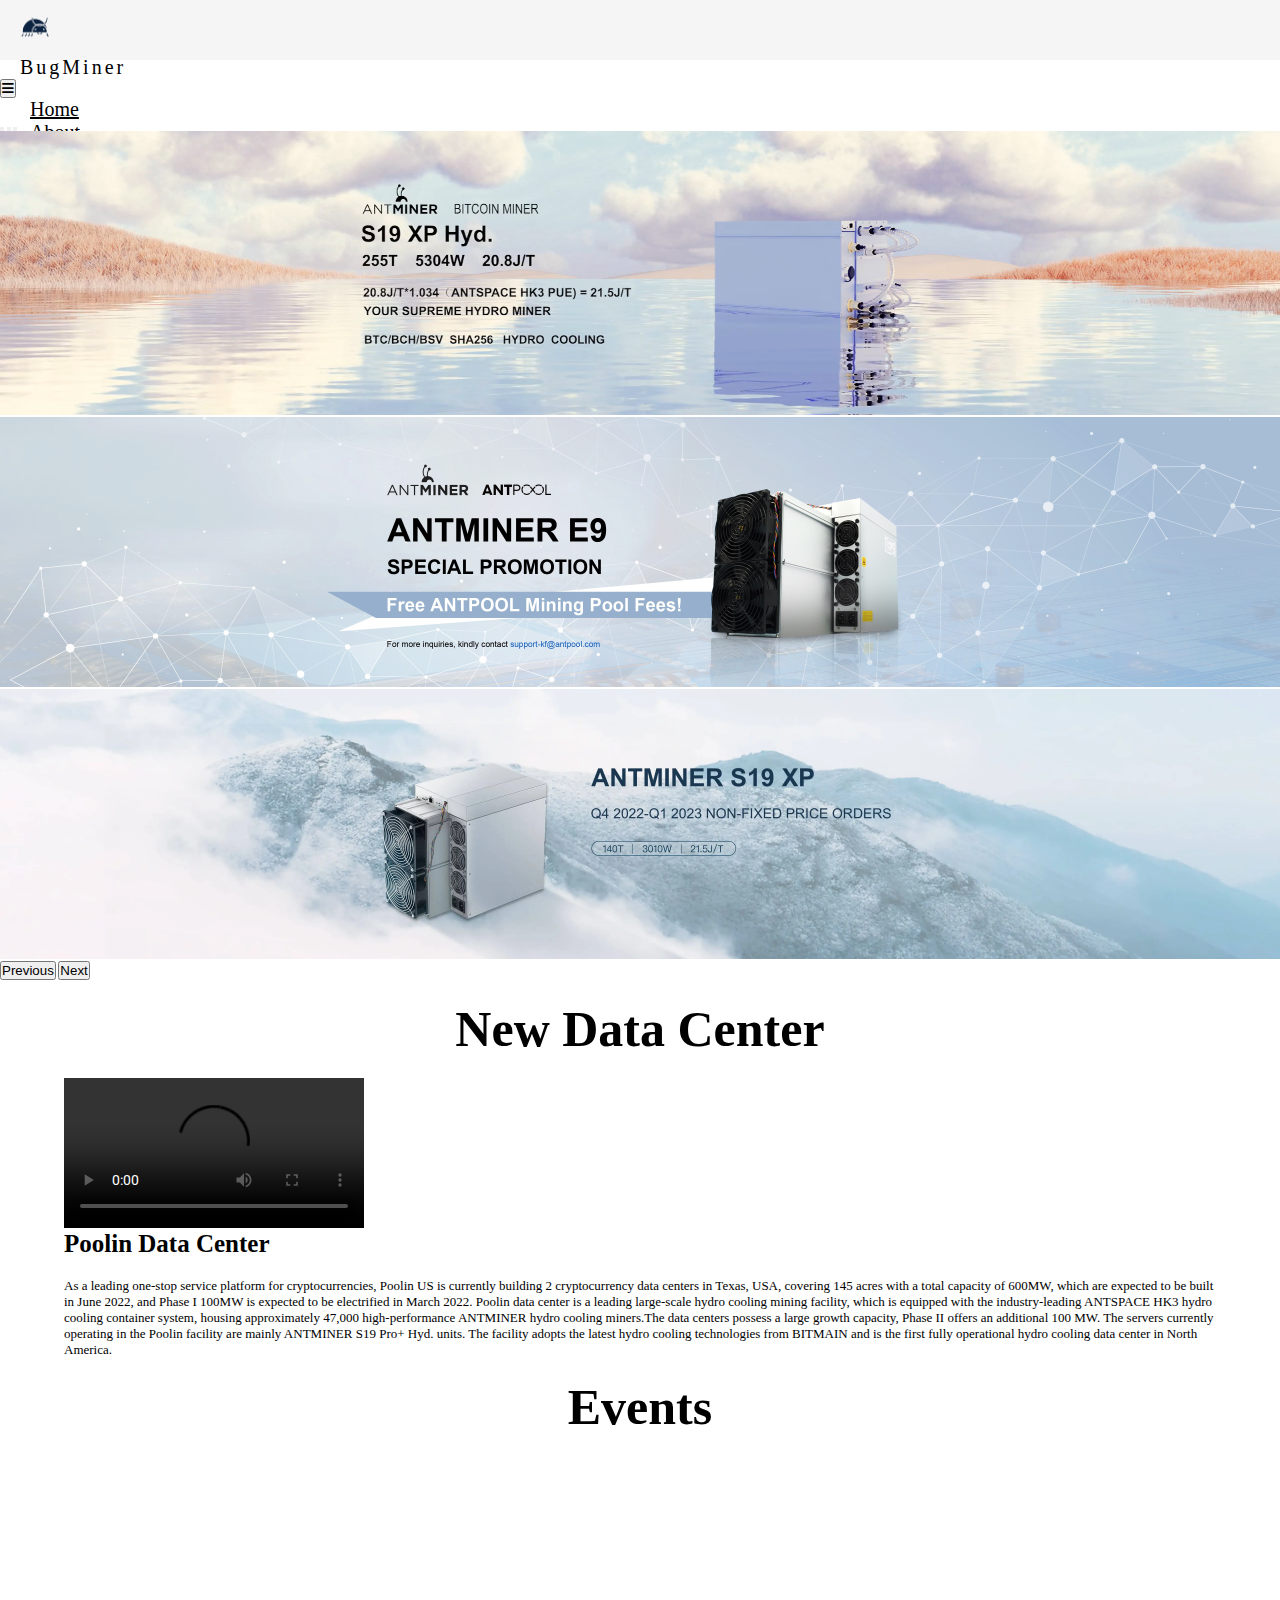
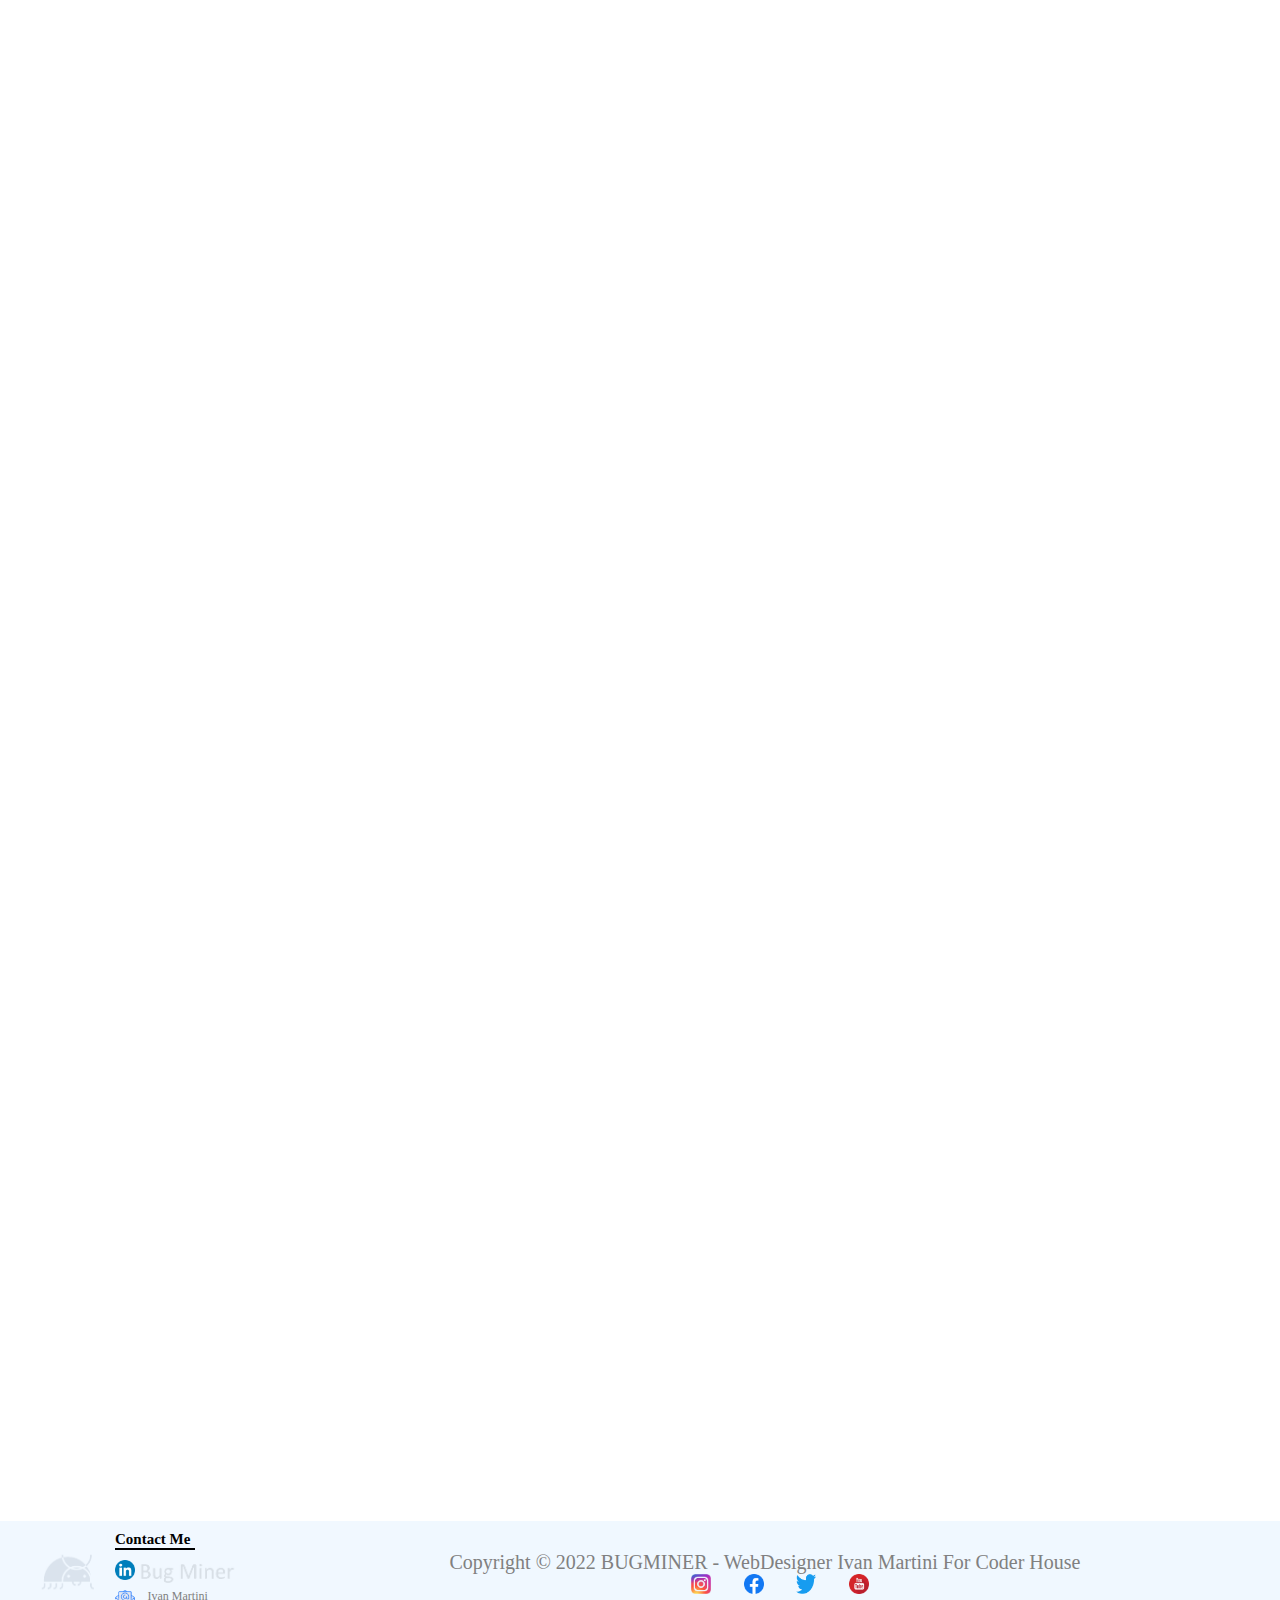
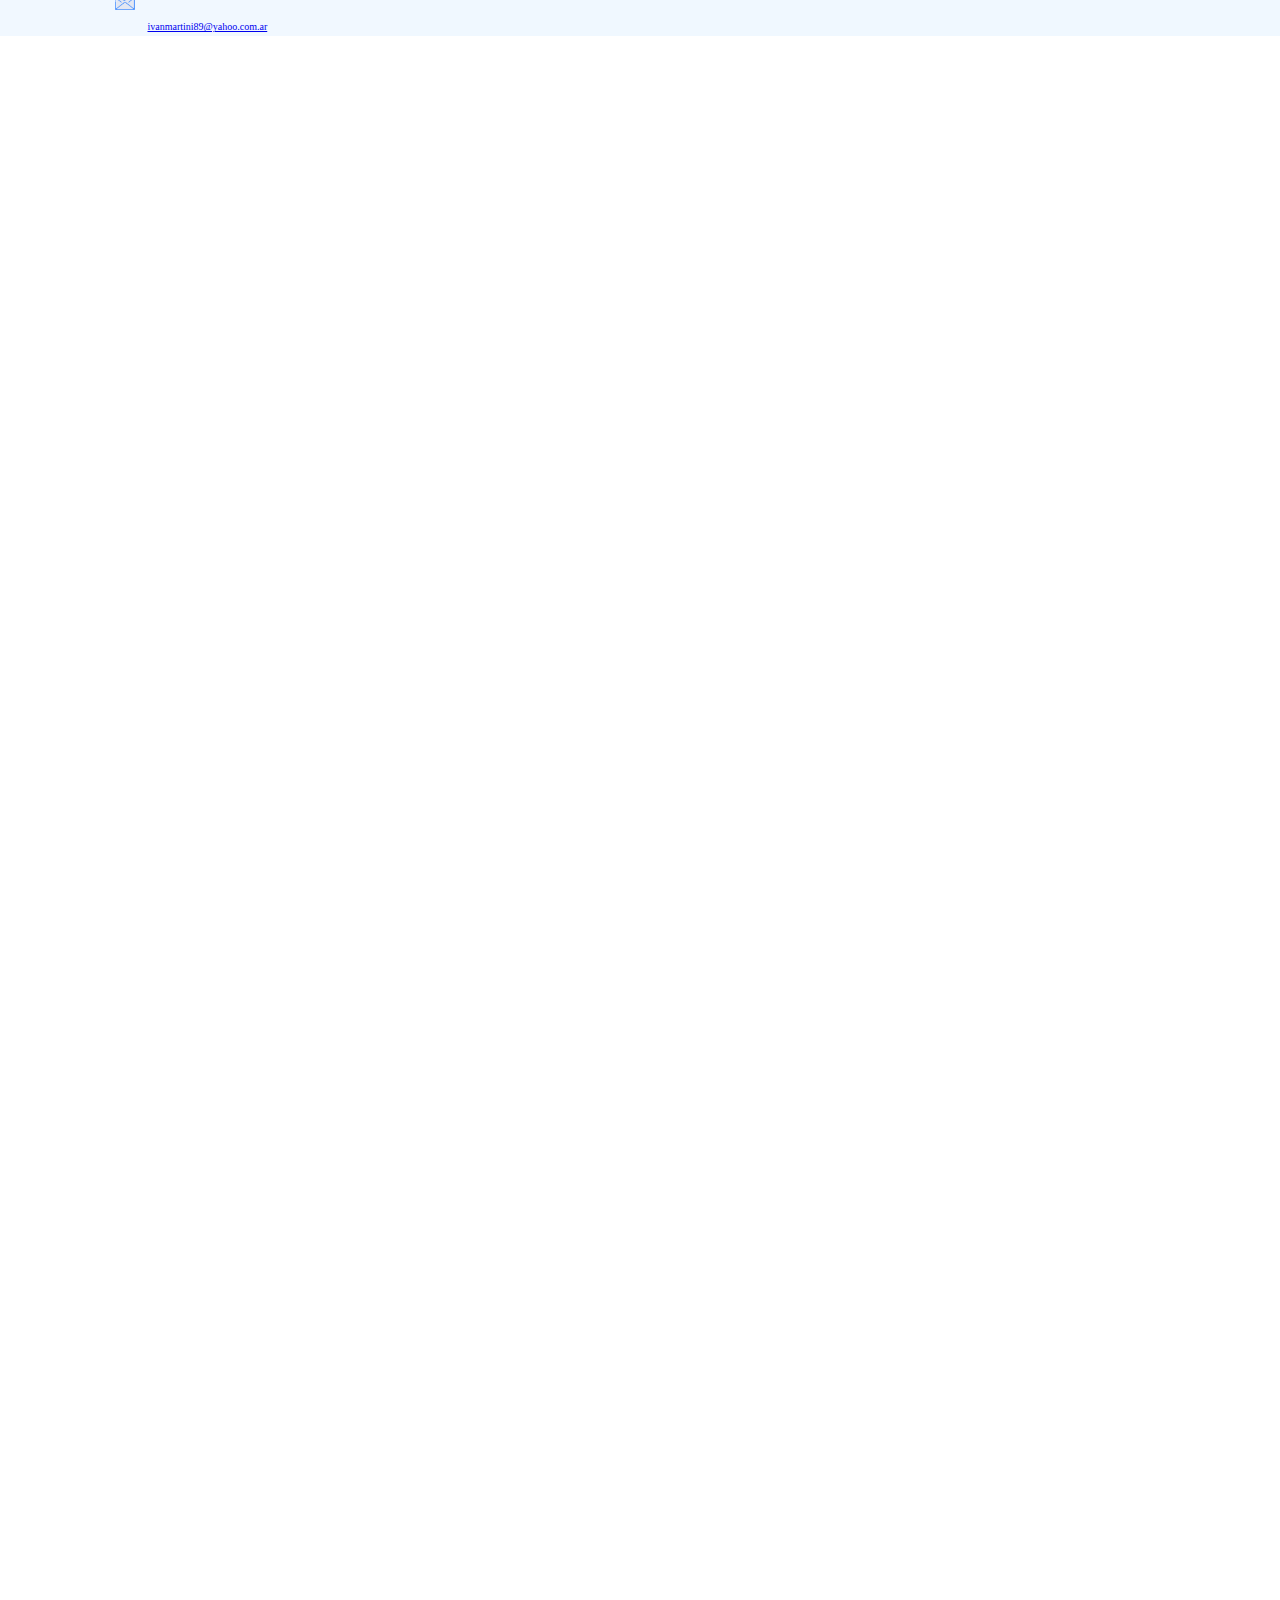
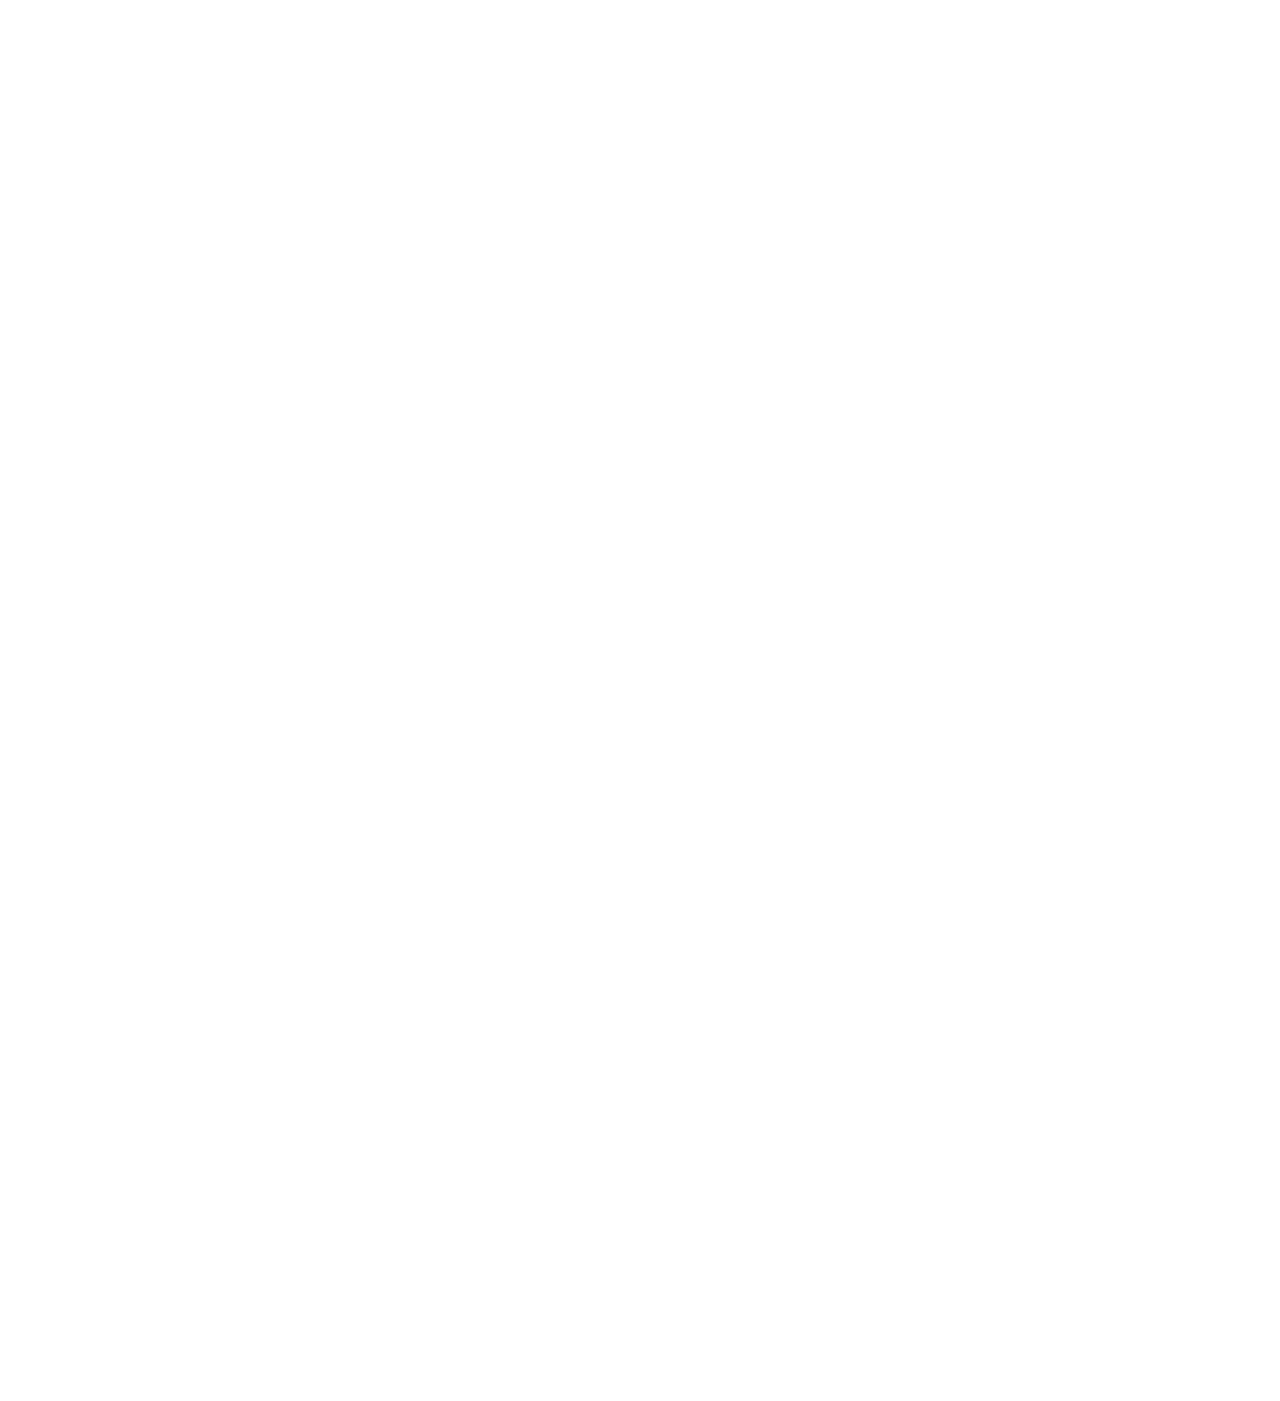
<file: index.html>
<!DOCTYPE html>
<html lang="en">
  <head>
    <meta charset="UTF-8" />
    <meta http-equiv="X-UA-Compatible" content="IE=edge" />
    <meta name="viewport" content="width=device-width, initial-scale=1.0" />
    <meta
      name="description"
      content="Looking to start mining? The time is now... generate income in bitcoins! We will help you throughout the project , order now!"
    />
    <link rel="stylesheet" href="scss/style.css" />
    <link
      href="https://cdn.jsdelivr.net/npm/bootstrap@5.0.2/dist/css/bootstrap.min.css"
      rel="stylesheet"
      integrity="sha384-EVSTQN3/azprG1Anm3QDgpJLIm9Nao0Yz1ztcQTwFspd3yD65VohhpuuCOmLASjC"
      crossorigin="anonymous"
    />
    <link
      rel="stylesheet"
      href="https://cdnjs.cloudflare.com/ajax/libs/font-awesome/6.1.1/css/all.min.css"
    />
    <link
      rel="stylesheet"
      href="https://fonts.googleapis.com/css2?family=Roboto:wght@300;400;500;700&amp;display=swap"
    />
    <link
      rel="stylesheet"
      href="https://mdbootstrap.com/api/snippets/static/download/MDB5-Pro-Advanced_5.0.0/css/mdb.min.css"
    />
    <link
      rel="stylesheet"
      href="https://mdbootstrap.com/api/snippets/static/download/MDB5-Pro-Advanced_5.0.0/plugins/css/all.min.css"
    />
    <link
      rel="stylesheet"
      href="https://cdnjs.cloudflare.com/ajax/libs/animate.css/4.1.1/animate.min.css"
    />
    <link href="https://unpkg.com/aos@2.3.1/dist/aos.css" rel="stylesheet" />
    <link rel="preconnect" href="https://fonts.googleapis.com" />
    <link rel="preconnect" href="https://fonts.gstatic.com" crossorigin />
    <link
      href="https://fonts.googleapis.com/css2?family=Roboto:wght@300&display=swap"
      rel="stylesheet"
    />
    <title>BugMiner</title>
  </head>
  <body>
    <header>
      <!-------------------- Navbar ------------------------------------------- -->
      <nav class="navbar navbar-expand-lg fixed-top navbar-scroll">
        <div class="container-fluid">
          <img
            class="imagenLogoNav"
            src="./img/Bugminer Logo.png"
            alt="Logo Principal de la empresa"
          />
          <h1 class="navbar-brand" href="#!">BugMiner</h1>
          <button
            class="navbar-toggler"
            type="button"
            data-mdb-toggle="collapse"
            data-mdb-target="#navbarSupportedContent"
            aria-controls="navbarSupportedContent"
            aria-expanded="false"
            aria-label="Toggle navigation"
          >
            <i class="fas fa-bars"></i>
          </button>
          <div class="collapse navbar-collapse" id="navbarSupportedContent">
            <ul class="navbar-nav me-auto">
              <li class="nav-item">
                <a class="nav-link active" aria-current="page" href="index.html"
                  >Home</a
                >
              </li>
              <li class="nav-item">
                <a class="nav-link" href="Paginas/About.html">About</a>
              </li>
              <li class="nav-item">
                <a class="nav-link" href="Paginas/News.html">News</a>
              </li>
              <li class="nav-item">
                <a class="nav-link" href="Paginas/Contact.html">Contact</a>
              </li>
              <li class="nav-item">
                <a class="nav-link" href="Paginas/shop.html">Shop</a>
              </li>
            </ul>
          </div>
        </div>
      </nav>
      <!--------------------------- Navbar ----------------------------------->

      <!---------------------------------- CARRUSEL-------------------------------------------->
      <section class="carrusel">
        <div
          id="carouselExampleIndicators"
          class="carousel slide"
          data-bs-ride="true"
        >
          <div class="carousel-indicators">
            <button
              type="button"
              data-bs-target="#carouselExampleIndicators"
              data-bs-slide-to="0"
              class="active"
              aria-current="true"
              aria-label="Slide 1"
            ></button>
            <button
              type="button"
              data-bs-target="#carouselExampleIndicators"
              data-bs-slide-to="1"
              aria-label="Slide 2"
            ></button>
            <button
              type="button"
              data-bs-target="#carouselExampleIndicators"
              data-bs-slide-to="2"
              aria-label="Slide 3"
            ></button>
          </div>
          <div class="carousel-inner">
            <div class="carousel-item active">
              <video
                data-v-308cba66=""
                autoplay="autoplay"
                loop="loop"
                muted="muted"
                x5-video-player-type="h5"
                x5-video-orientation="h5"
                x5-playsinline="true"
                playsinline="true"
                webkit-playsinline="true"
                x5-video-player-fullscreen="true"
                class="video"
                style="object-fit: cover"
                width="100%"
                height="100%"
              >
                <source
                  data-v-308cba66=""
                  src="img/videocarrousel.mp4"
                  type="video/mp4"
                />
              </video>
            </div>
            <div class="carousel-item">
              <img
                src="./img/Imagen Index.jpg"
                class="d-block"
                alt="segunda imagen carrousel E9"
              />
            </div>
            <div class="carousel-item">
              <img
                src="./img/Imagen3carrusel.webp"
                class="d-block3"
                alt="tercera imagen carrousel S19"
              />
            </div>
          </div>
          <button
            class="carousel-control-prev"
            type="button"
            data-bs-target="#carouselExampleIndicators"
            data-bs-slide="prev"
          >
            <span class="carousel-control-prev-icon" aria-hidden="true"></span>
            <span class="visually-hidden">Previous</span>
          </button>
          <button
            class="carousel-control-next"
            type="button"
            data-bs-target="#carouselExampleIndicators"
            data-bs-slide="next"
          >
            <span class="carousel-control-next-icon" aria-hidden="true"></span>
            <span class="visually-hidden">Next</span>
          </button>
        </div>
      </section>
      <!---------------------------------- CARRUSEL-------------------------------------------->
    </header>

    <main class="mainIndex">
      <a href="http://whatsapp.com"
        ><img
          class="imagenWhatsapp"
          src="./img/Logo Whatsapp.png"
          alt="icono de whatsapp"
      /></a>

      <h2 class="animate__animated animate__bounceIn">New Data Center</h2>

      <div class="card mb-3">
        <div class="row g-0 mediaQueryCarta">
          <div class="col-xl-6 col-lg-12">
            <video
              class="img-fluid rounded-start videoPlanta"
              controls
              src="https://file.bitmain.com/www-bitmain/assets/videos/mines-selection/Poolin-1.mp4"
            ></video>
          </div>
          <div class="col-xl-6 col-lg-12">
            <div class="card-body">
              <h3 class="card-title">Poolin Data Center</h3>

              <p class="card-text">
                As a leading one-stop service platform for cryptocurrencies,
                Poolin US is currently building 2 cryptocurrency data centers in
                Texas, USA, covering 145 acres with a total capacity of 600MW,
                which are expected to be built in June 2022, and Phase I 100MW
                is expected to be electrified in March 2022. Poolin data center
                is a leading large-scale hydro cooling mining facility, which is
                equipped with the industry-leading ANTSPACE HK3 hydro cooling
                container system, housing approximately 47,000 high-performance
                ANTMINER hydro cooling miners.The data centers possess a large
                growth capacity, Phase II offers an additional 100 MW. The
                servers currently operating in the Poolin facility are mainly
                ANTMINER S19 Pro+ Hyd. units. The facility adopts the latest
                hydro cooling technologies from BITMAIN and is the first fully
                operational hydro cooling data center in North America.
              </p>
            </div>
          </div>
        </div>
      </div>

      <h2 class="animate__animated animate__bounceIn">Events</h2>
      <div class="cartas">
        <div data-aos="flip-right" class="card" style="width: 35rem">
          <img
            src="./img/PrimeraCarta.jpg"
            class="card-img-top"
            alt="imagen de bitmain hong kong"
          />
          <div class="card-body">
            <h4 class="card-title">
              BITMAIN Donated One Million USD to The Hong Kong Polytechnic
              University
            </h4>
            <p class="card-text">
              BITMAIN actively encourages and promotes the development of
              Proof-of-Work mining through technological innovation and
              environmental, social, and governance (ESG).
            </p>
          </div>
          <ul class="list-group list-group-flush">
            <li class="list-group-item">
              <img
                class="iconoFecha"
                src="./img/iconofecha-removebg-preview.png"
                alt=""
              />August 12 2022
            </li>
          </ul>
          <div class="card-body">
            <a href="#" class="card-link">Learn More...</a>
          </div>
        </div>

        <div data-aos="flip-left" class="card" style="width: 35rem">
          <img
            src="./img/SegundaCarta.jpeg"
            class="card-img-top"
            alt="imagen de bitman energy resources"
          />
          <div class="card-body">
            <h4 class="card-title">
              Empowering the Global Digital Mining Industry into the Future
            </h4>
            <p class="card-text">
              BITMAIN successfully held the World Digital Mining Summit 2022
              conference in Miami, USA, offering miners across the world with
              new investment solutions to support the growth of the industry.
            </p>
          </div>
          <ul class="list-group list-group-flush">
            <li class="list-group-item">
              <img
                class="iconoFecha"
                src="./img/iconofecha-removebg-preview.png"
                alt="icono de fecha"
              />July 28 2022
            </li>
          </ul>
          <div class="card-body">
            <a href="#" class="card-link">Learn More...</a>
          </div>
        </div>
      </div>
    </main>

    <footer>
      <div class="contactoIvan">
        <h5>Contact Me</h5>
        <div class="nombre">
          <a href="http://www.linkedin.com/in/ivan-martini89"
            ><img
              class="logoLinkedin"
              src="./img/Logo Linkedin.webp"
              alt="icono de linkedin"
          /></a>
          <p>Ivan Martini</p>
        </div>
        <div class="nombre">
          <a href="mailto:ivanmartini89@yahoo.com.ar"
            ><img
              class="logoLinkedin"
              src="./img/icono correo-electronico.png"
              alt="icono de correo electronico"
          /></a>
          <a href="mailto:ivanmartini89@yahoo.com.ar"
            >ivanmartini89@yahoo.com.ar</a
          >
        </div>
      </div>

      <div class="redesSociales">
        <p>
          Copyright © 2022 BUGMINER - WebDesigner Ivan Martini For Coder House
        </p>
        <ul>
          <li>
            <a href="http://www.instagram.com"
              ><img src="./img/Logo Instagram.png" alt="Instagram"
            /></a>
          </li>
          <li>
            <a href="http://www.Facebook.com"
              ><img src="./img/Logo Facebook.png" alt="Facebook"
            /></a>
          </li>
          <li>
            <a href="http://www.Twitter.com"
              ><img src="./img/Logo Twitter.png" alt="Twitter"
            /></a>
          </li>
          <li>
            <a href="http://www.Youtube.com"
              ><img src="./img/Logo Youtube.png" alt="Youtube"
            /></a>
          </li>
        </ul>
      </div>
    </footer>
    
    <script
      src="https://cdn.jsdelivr.net/npm/bootstrap@5.0.2/dist/js/bootstrap.bundle.min.js"
      integrity="sha384-MrcW6ZMFYlzcLA8Nl+NtUVF0sA7MsXsP1UyJoMp4YLEuNSfAP+JcXn/tWtIaxVXM"
      crossorigin="anonymous"
    ></script>
    <script
      type="text/javascript"
      src="https://mdbootstrap.com/api/snippets/static/download/MDB5-Pro-Advanced_5.0.0/plugins/js/all.min.js"
    ></script>
    <script
      type="text/javascript"
      src="https://mdbootstrap.com/api/snippets/static/download/MDB5-Pro-Advanced_5.0.0/js/mdb.min.js"
    ></script>
    <script type="text/javascript">
      {
      }
    </script>
    <script src="https://unpkg.com/aos@2.3.1/dist/aos.js"></script>
    <script>
      AOS.init();
    </script>
  </body>
</html>
</file>
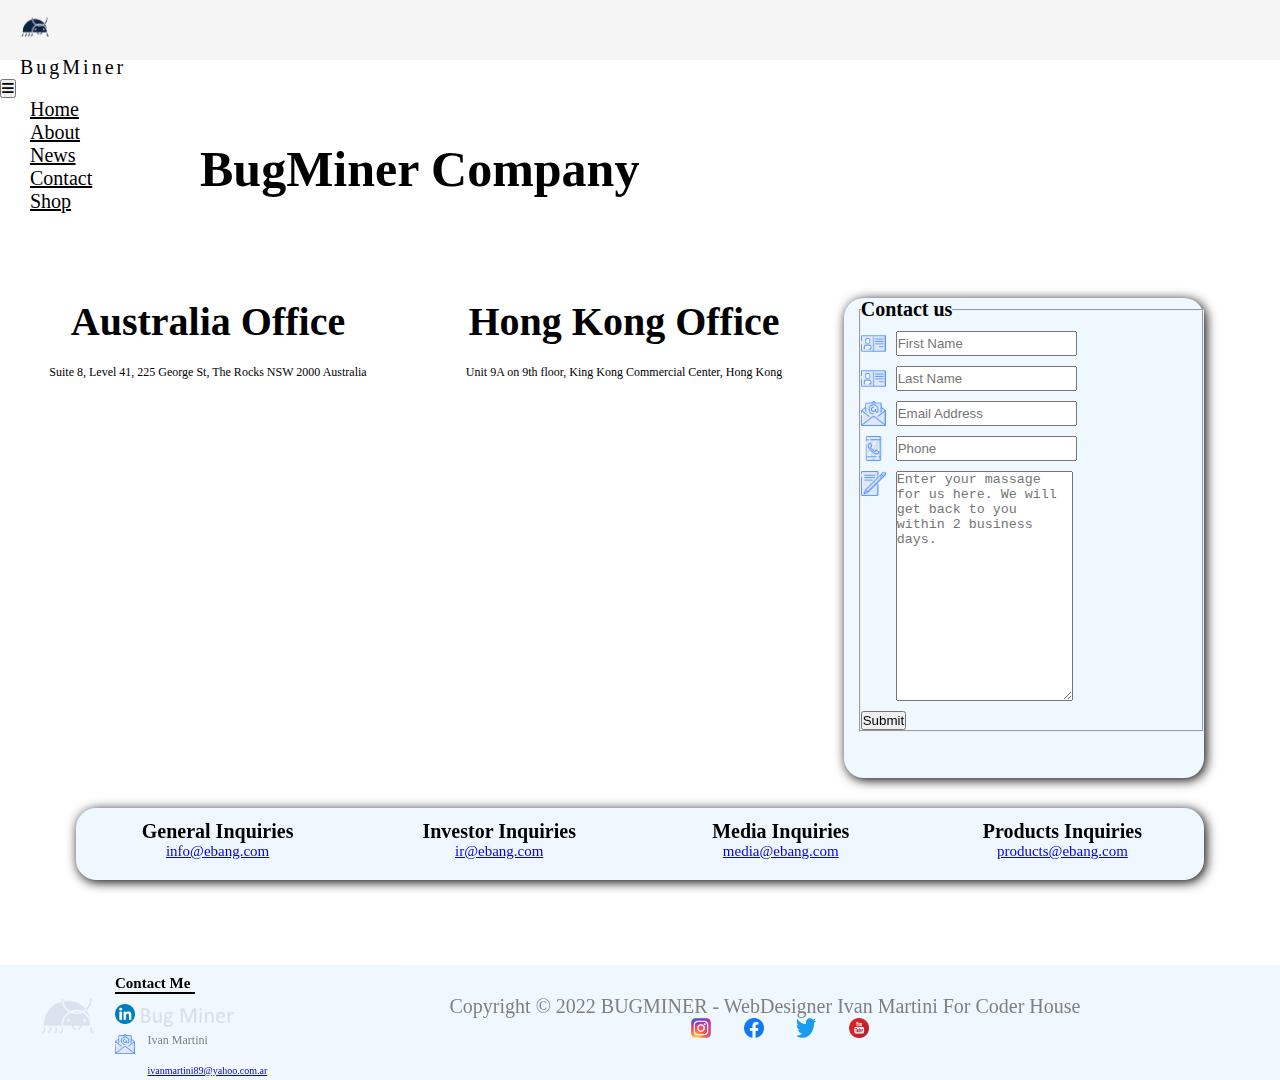
<file: Paginas/Contact.html>
<!DOCTYPE html>
<html lang="en">
  <head>
    <meta charset="UTF-8" />
    <meta http-equiv="X-UA-Compatible" content="IE=edge" />
    <meta name="viewport" content="width=device-width, initial-scale=1.0" />
    <meta
      name="description"
      content="Contact us and we will provide you with all the information and corresponding help."
    />
    <link rel="stylesheet" href="../scss/style.css" />
    <link
      href="https://cdn.jsdelivr.net/npm/bootstrap@5.0.2/dist/css/bootstrap.min.css"
      rel="stylesheet"
      integrity="sha384-EVSTQN3/azprG1Anm3QDgpJLIm9Nao0Yz1ztcQTwFspd3yD65VohhpuuCOmLASjC"
      crossorigin="anonymous"
    />
    <link
      rel="stylesheet"
      href="https://cdnjs.cloudflare.com/ajax/libs/font-awesome/6.1.1/css/all.min.css"
    />
    <link
      rel="stylesheet"
      href="https://fonts.googleapis.com/css2?family=Roboto:wght@300;400;500;700&amp;display=swap"
    />
    <link
      rel="stylesheet"
      href="https://mdbootstrap.com/api/snippets/static/download/MDB5-Pro-Advanced_5.0.0/css/mdb.min.css"
    />
    <link
      rel="stylesheet"
      href="https://mdbootstrap.com/api/snippets/static/download/MDB5-Pro-Advanced_5.0.0/plugins/css/all.min.css"
    />
    <link
      rel="stylesheet"
      href="https://cdnjs.cloudflare.com/ajax/libs/animate.css/4.1.1/animate.min.css"
    />
    <link href="https://unpkg.com/aos@2.3.1/dist/aos.css" rel="stylesheet" />
    <title>Bugminer/Contact</title>
  </head>
  <body>
    <header>
      <!-------------------- Navbar ------------------------------------------- -->
      <nav class="navbar navbar-expand-lg fixed-top navbar-scroll">
        <div class="container-fluid">
          <img
            class="imagenLogoNav"
            src="../img/Bugminer Logo.png"
            alt="Logo Principal de la empresa"
          />
          <h1 class="navbar-brand" href="#!">BugMiner</h1>
          <button
            class="navbar-toggler"
            type="button"
            data-mdb-toggle="collapse"
            data-mdb-target="#navbarSupportedContent"
            aria-controls="navbarSupportedContent"
            aria-expanded="false"
            aria-label="Toggle navigation"
          >
            <i class="fas fa-bars"></i>
          </button>
          <div class="collapse navbar-collapse" id="navbarSupportedContent">
            <ul class="navbar-nav me-auto">
              <li class="nav-item">
                <a
                  class="nav-link active"
                  aria-current="page"
                  href="../index.html"
                  >Home</a
                >
              </li>
              <li class="nav-item">
                <a class="nav-link" href="About.html">About</a>
              </li>
              <li class="nav-item">
                <a class="nav-link" href="News.html">News</a>
              </li>
              <li class="nav-item">
                <a class="nav-link" href="Contact.html">Contact</a>
              </li>
              <li class="nav-item">
                <a class="nav-link" href="shop.html">Shop</a>
              </li>
            </ul>
          </div>
        </div>
      </nav>
      <!--------------------------- Navbar ----------------------------------->
    </header>

    <main class="mainContact">
      <div class="bugminer">
        <h1>BugMiner Company</h1>
      </div>
      <section class="office">
        <div class="officeCard">
          <h3>Australia Office</h3>
          <p>Suite 8, Level 41, 225 George St, The Rocks NSW 2000 Australia</p>
          <iframe
            src="https://www.google.com/maps/embed?pb=!1m18!1m12!1m3!1d3313.0386214225155!2d151.20481131525793!3d-33.862895526183834!2m3!1f0!2f0!3f0!3m2!1i1024!2i768!4f13.1!3m3!1m2!1s0x6b12ae43d42e5601%3A0x67e27407f0f89bcd!2sSuite%208%2C%20Level%2041%2F225%20George%20St%2C%20The%20Rocks%20NSW%202000%2C%20Australia!5e0!3m2!1sen!2sar!4v1663442313024!5m2!1sen!2sar"
            width="600"
            height="450"
            style="border: 0"
            allowfullscreen=""
            loading="lazy"
            referrerpolicy="no-referrer-when-downgrade"
          ></iframe>
        </div>
        <div class="officeCard">
          <h3>Hong Kong Office</h3>
          <p>Unit 9A on 9th floor, King Kong Commercial Center, Hong Kong</p>
          <iframe
            src="https://www.google.com/maps/embed?pb=!1m18!1m12!1m3!1d3691.736459412378!2d114.14521211480275!3d22.28797074897478!2m3!1f0!2f0!3f0!3m2!1i1024!2i768!4f13.1!3m3!1m2!1s0x3404007e51c7c873%3A0x26987c2765c07d8c!2s9th%20floor%2C%20No.%209%20Des%20Voeux%20Road%20West%2C%209%20Des%20Voeux%20Rd%20W%2C%20Sheung%20Wan%2C%20Hong%20Kong!5e0!3m2!1sen!2sar!4v1663515568669!5m2!1sen!2sar"
            width="600"
            height="450"
            style="border: 0"
            allowfullscreen=""
            loading="lazy"
            referrerpolicy="no-referrer-when-downgrade"
          ></iframe>
        </div>
      </section>

      <div class="formulario">
        <div class="contenedorFormulario">
          <form class="form-horizontal" method="post">
            <fieldset>
              <legend class="text-center tituloForm">Contact us</legend>

              <div class="form-group">
                <div class="nombreFormulario">
                  <img
                    class="iconosForm"
                    src="../img/icono nombre y apellido.png"
                    alt="icono de documento DNI"
                  />
                  <input
                    id="fname"
                    name="name"
                    type="text"
                    placeholder="First Name"
                    class="form-control"
                  />
                </div>
              </div>
              <div class="form-group">
                <div class="nombreFormulario">
                  <img
                    class="iconosForm"
                    src="../img/icono nombre y apellido.png"
                    alt="icono de documento DNI"
                  />
                  <input
                    id="lname"
                    name="name"
                    type="text"
                    placeholder="Last Name"
                    class="form-control"
                  />
                </div>
              </div>

              <div class="form-group">
                <div class="nombreFormulario">
                  <img
                    class="iconosForm"
                    src="../img/icono correo-electronico.png"
                    alt="icono de sobre de correo"
                  />
                  <input
                    id="email"
                    name="email"
                    type="text"
                    placeholder="Email Address"
                    class="form-control"
                  />
                </div>
              </div>

              <div class="form-group">
                <div class="nombreFormulario">
                  <img
                    class="iconosForm"
                    src="../img/iconotelefono.png"
                    alt="icono de telefono celular"
                  />
                  <input
                    id="phone"
                    name="phone"
                    type="text"
                    placeholder="Phone"
                    class="form-control"
                  />
                </div>
              </div>

              <div class="form-group">
                <div class="nombreFormulario cajaMensaje">
                  <img
                    class="iconosForm"
                    src="../img/icono escribir-carta.png"
                    alt="icono de libreta con un lapiz"
                  />
                  <textarea
                    class="form-control"
                    id="message"
                    name="message"
                    placeholder="Enter your massage for us here. We will get back to you within 2 business days."
                    rows="7"
                  ></textarea>
                </div>
              </div>

              <div class="form-group">
                <div class="text-center">
                  <button type="submit" class="btn btn-primary btn-lg">
                    Submit
                  </button>
                </div>
              </div>
            </fieldset>
          </form>
        </div>
      </div>

      <section class="contenedorAyuda">
        <div class="seccionAyuda">
          <section class="inquiries">
            <h4>General Inquiries</h4>
            <a href="http://">info@ebang.com</a>
          </section>
          <section class="inquiries">
            <h4>Investor Inquiries</h4>
            <a href="http://">ir@ebang.com</a>
          </section>
          <section class="inquiries">
            <h4>Media Inquiries</h4>
            <a href="http://">media@ebang.com</a>
          </section>
          <section class="inquiries">
            <h4>Products Inquiries</h4>
            <a class="productoMail" href="http://">products@ebang.com</a>
          </section>
        </div>
      </section>
    </main>

    <footer>
      <div class="contactoIvan">
        <h5>Contact Me</h5>
        <div class="nombre">
          <a href="http://www.linkedin.com/in/ivan-martini89"
            ><img
              class="logoLinkedin"
              src="../img/Logo Linkedin.webp"
              alt="icono de linkedin"
          /></a>
          <p>Ivan Martini</p>
        </div>
        <div class="nombre">
          <a href="mailto:ivanmartini89@yahoo.com.ar"
            ><img
              class="logoLinkedin"
              src="../img/icono correo-electronico.png"
              alt="icono de correo electronico"
          /></a>
          <a href="mailto:ivanmartini89@yahoo.com.ar"
            >ivanmartini89@yahoo.com.ar</a
          >
        </div>
      </div>

      <div class="redesSociales">
        <p>
          Copyright © 2022 BUGMINER - WebDesigner Ivan Martini For Coder House
        </p>
        <ul>
          <li>
            <a href="http://www.instagram.com"
              ><img src="../img/Logo Instagram.png" alt="Instagram"
            /></a>
          </li>
          <li>
            <a href="http://www.Facebook.com"
              ><img src="../img/Logo Facebook.png" alt="Facebook"
            /></a>
          </li>
          <li>
            <a href="http://www.Twitter.com"
              ><img src="../img/Logo Twitter.png" alt="Twitter"
            /></a>
          </li>
          <li>
            <a href="http://www.Youtube.com"
              ><img src="../img/Logo Youtube.png" alt="Youtube"
            /></a>
          </li>
        </ul>
      </div>
    </footer>

    <script
      src="https://cdn.jsdelivr.net/npm/bootstrap@5.0.2/dist/js/bootstrap.bundle.min.js"
      integrity="sha384-MrcW6ZMFYlzcLA8Nl+NtUVF0sA7MsXsP1UyJoMp4YLEuNSfAP+JcXn/tWtIaxVXM"
      crossorigin="anonymous"
    ></script>
    <script
      type="text/javascript"
      src="https://mdbootstrap.com/api/snippets/static/download/MDB5-Pro-Advanced_5.0.0/plugins/js/all.min.js"
    ></script>
    <script
      type="text/javascript"
      src="https://mdbootstrap.com/api/snippets/static/download/MDB5-Pro-Advanced_5.0.0/js/mdb.min.js"
    ></script>
    <script type="text/javascript">
      {
      }
    </script>
    <script src="https://unpkg.com/aos@2.3.1/dist/aos.js"></script>
    <script>
      AOS.init();
    </script>
  </body>
</html>
</file>
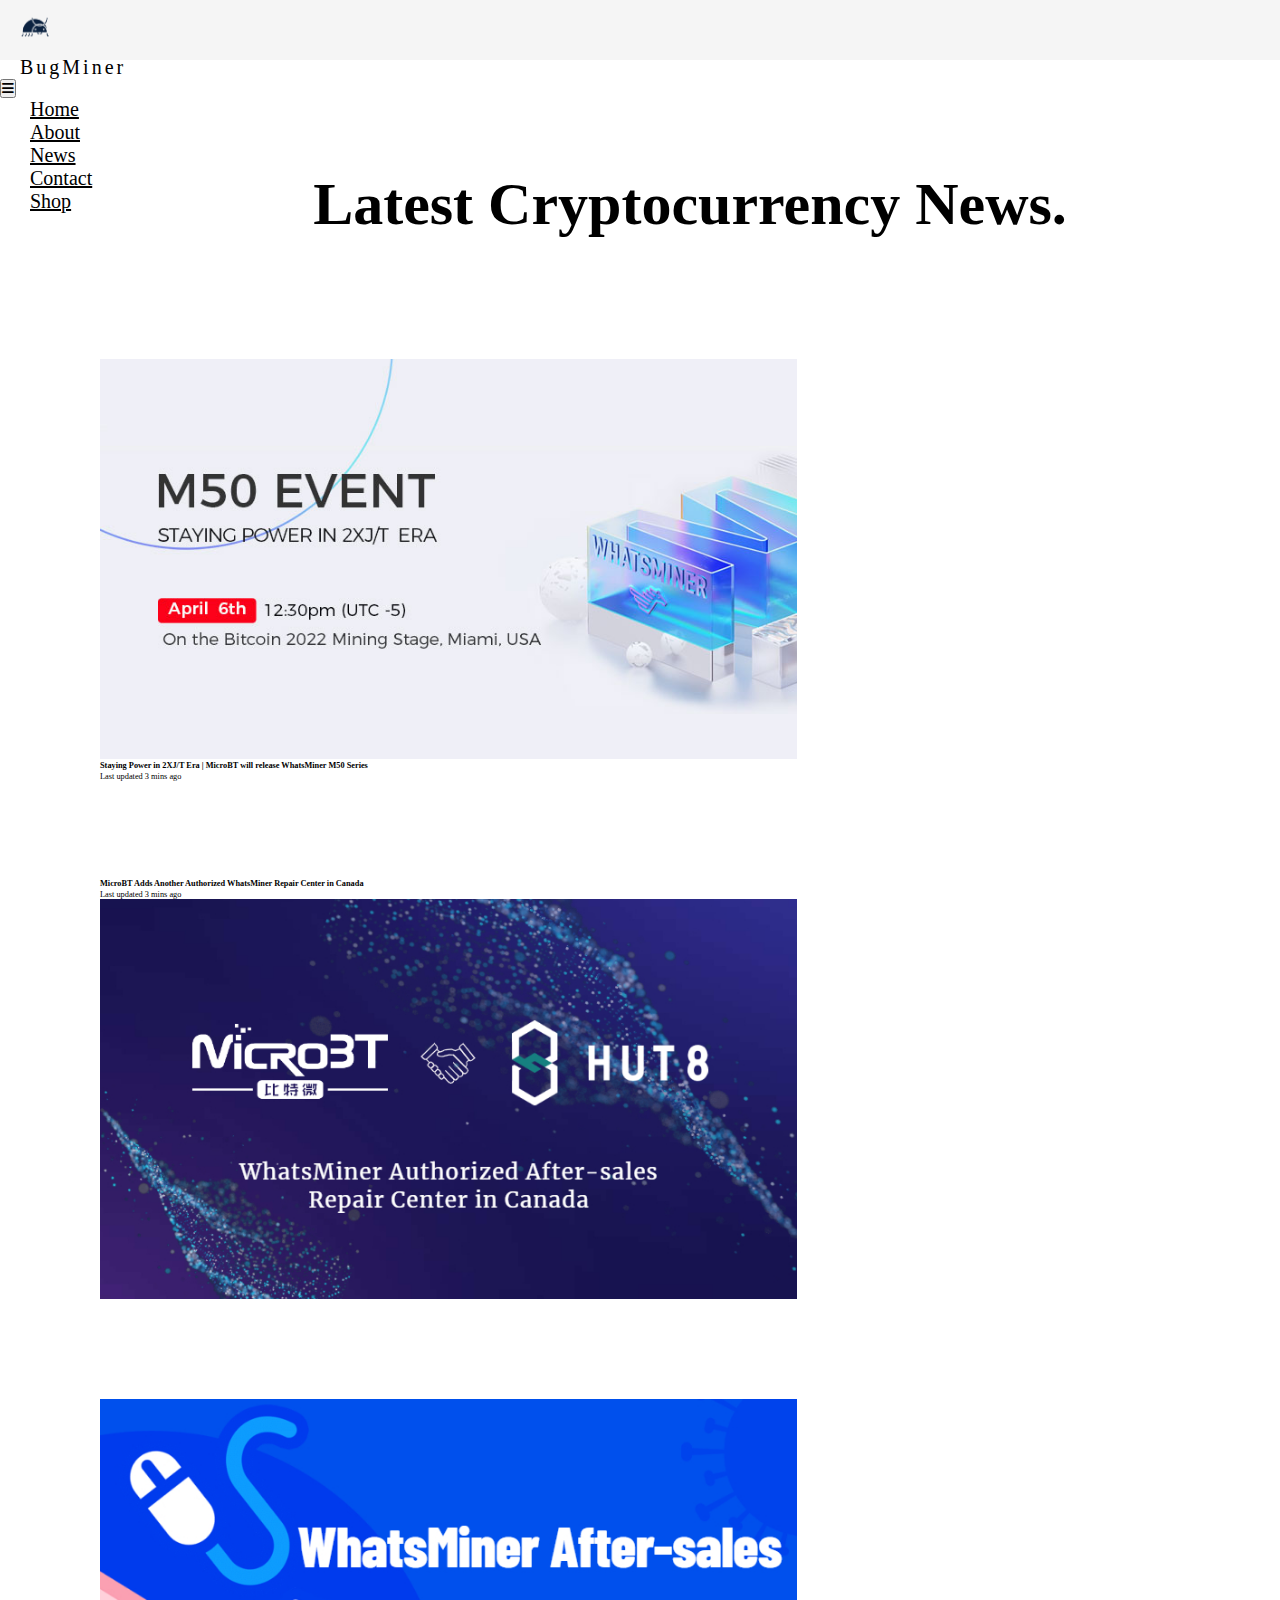
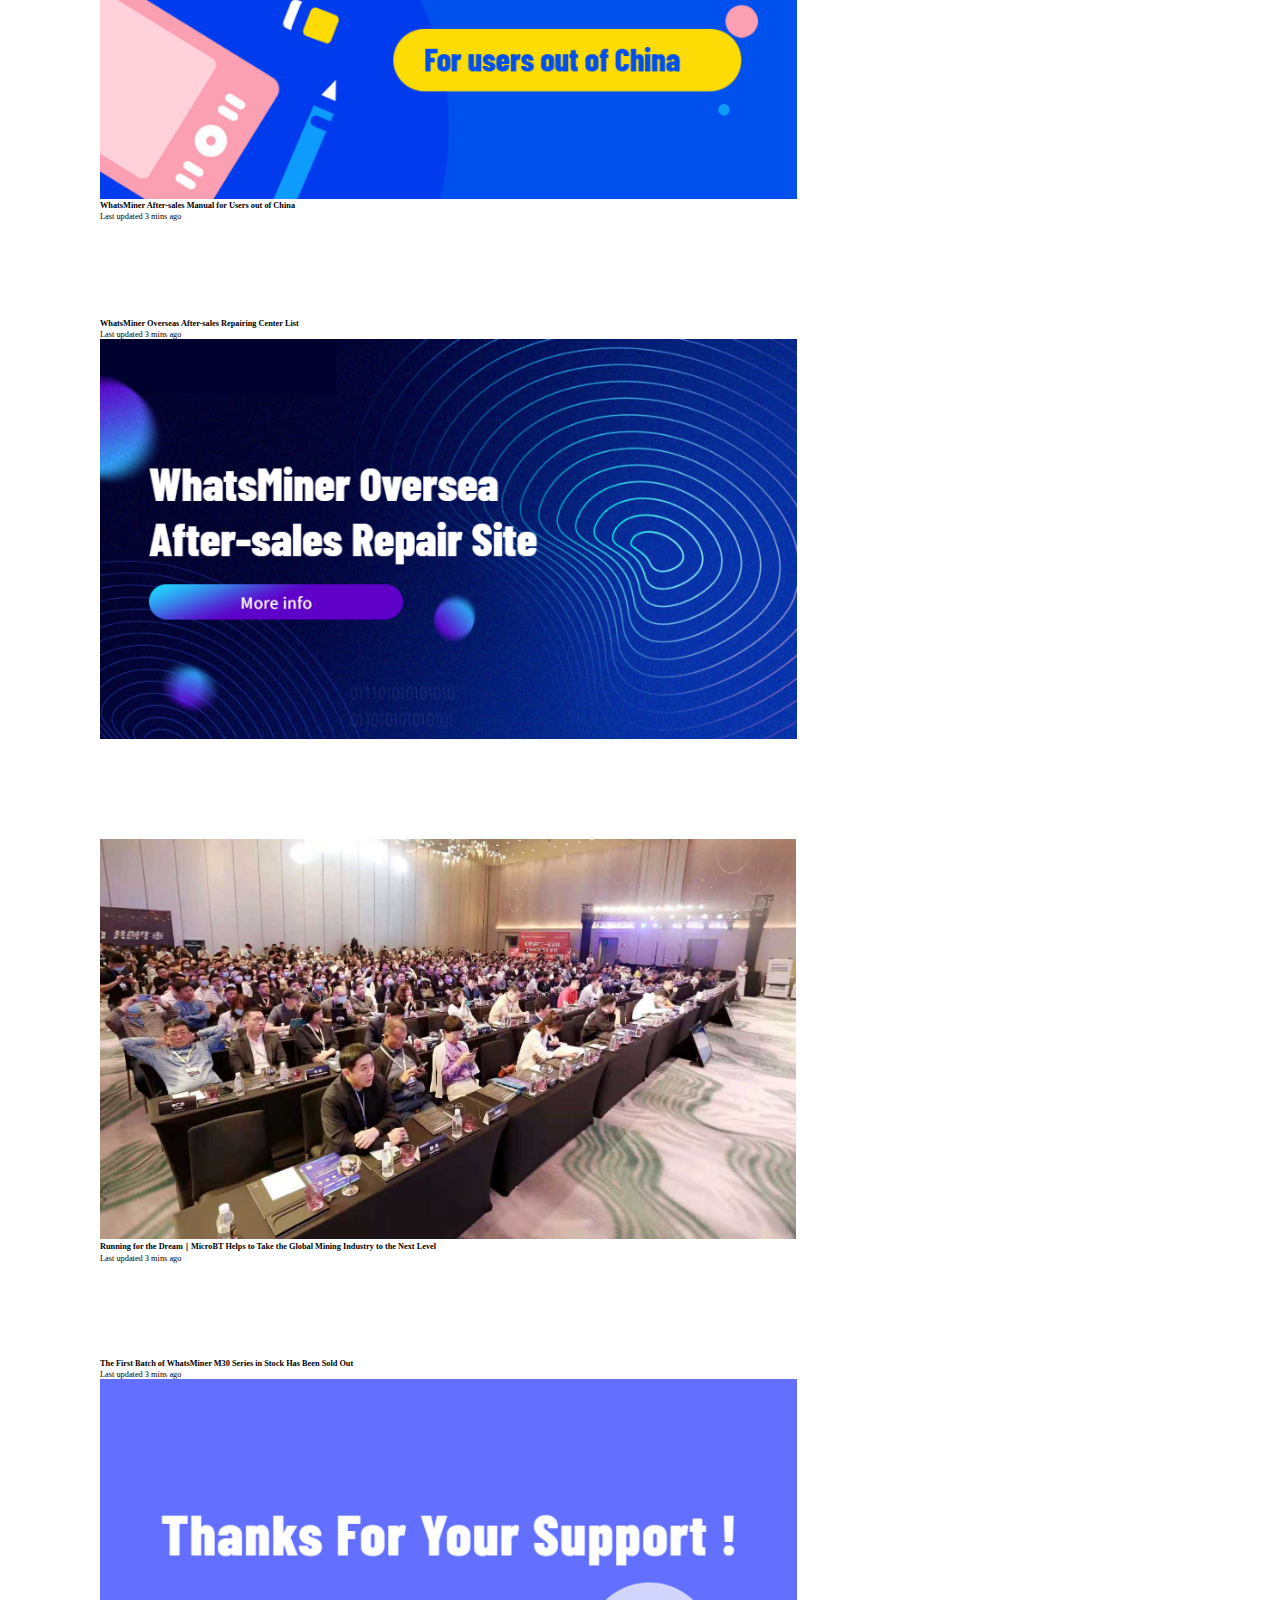
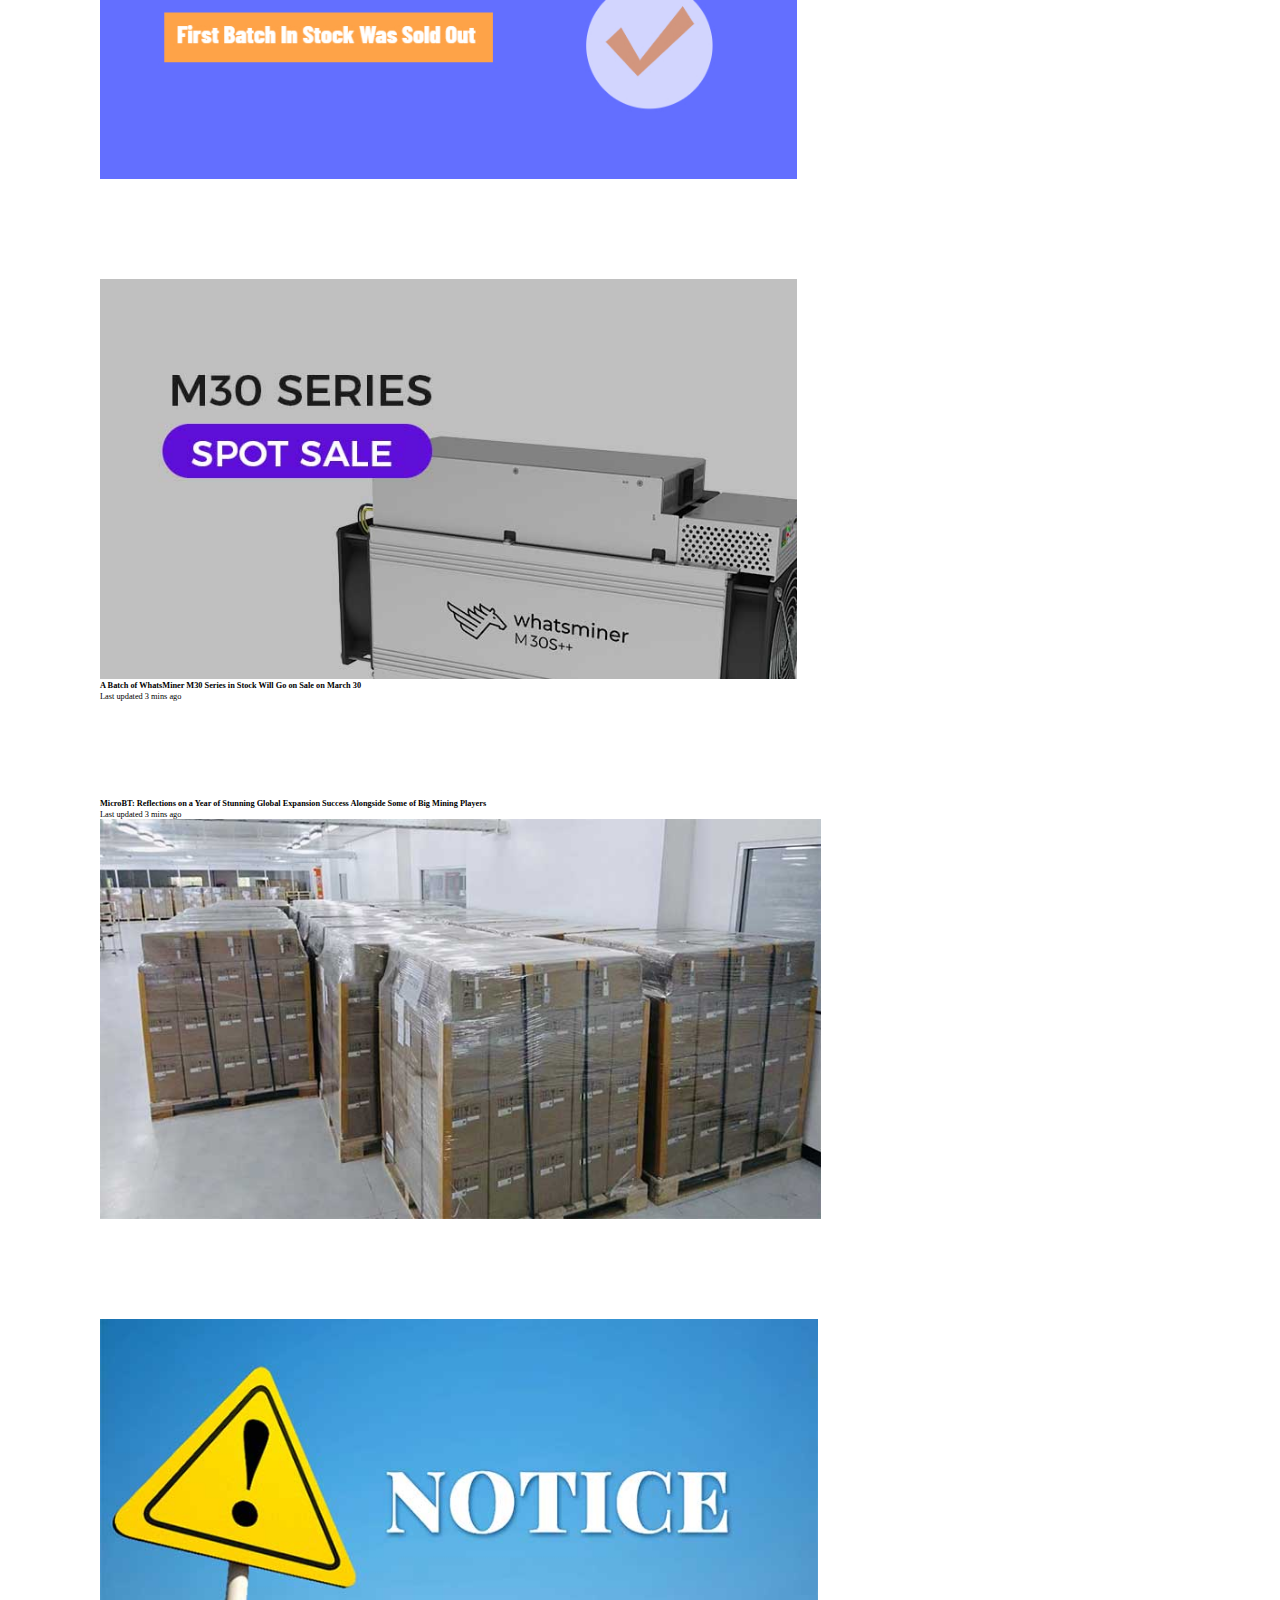
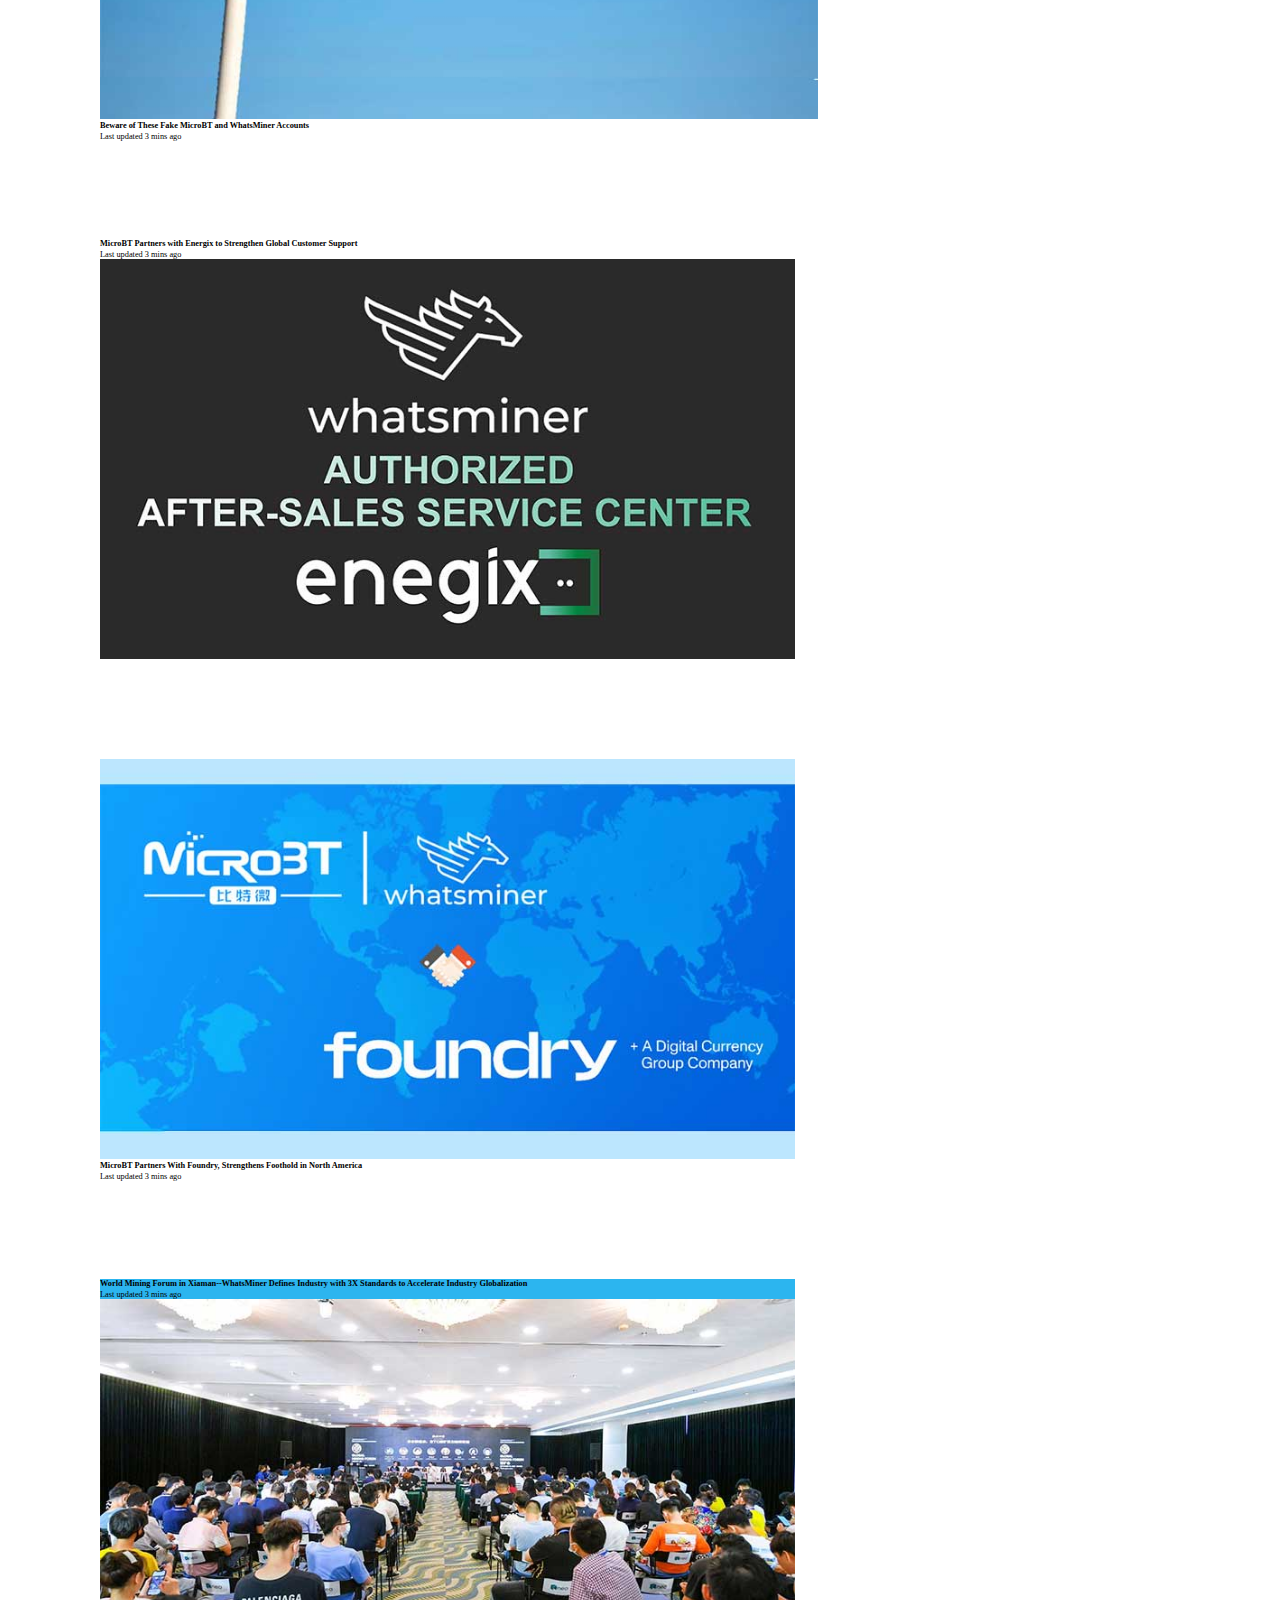
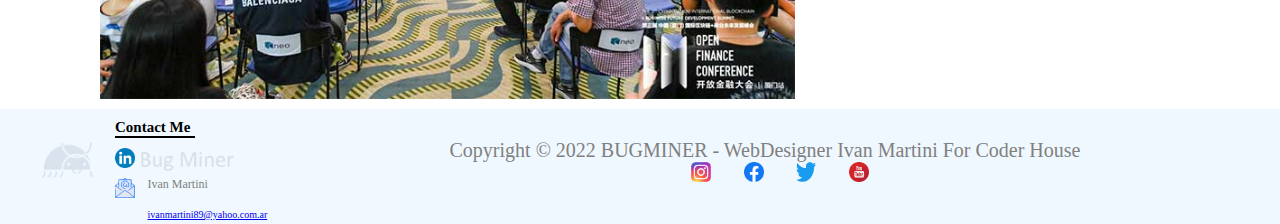
<file: Paginas/News.html>
<!DOCTYPE html>
<html lang="en">
  <head>
    <meta charset="UTF-8" />
    <meta http-equiv="X-UA-Compatible" content="IE=edge" />
    <meta name="viewport" content="width=device-width, initial-scale=1.0" />
    <meta
      name="description"
      content="Get informed with all the news about the crypto world."
    />
    <link rel="stylesheet" href="../scss/style.css" />
    <link
      href="https://cdn.jsdelivr.net/npm/bootstrap@5.0.2/dist/css/bootstrap.min.css"
      rel="stylesheet"
      integrity="sha384-EVSTQN3/azprG1Anm3QDgpJLIm9Nao0Yz1ztcQTwFspd3yD65VohhpuuCOmLASjC"
      crossorigin="anonymous"
    />
    <link
      rel="stylesheet"
      href="https://cdnjs.cloudflare.com/ajax/libs/font-awesome/6.1.1/css/all.min.css"
    />
    <link
      rel="stylesheet"
      href="https://fonts.googleapis.com/css2?family=Roboto:wght@300;400;500;700&amp;display=swap"
    />
    <link
      rel="stylesheet"
      href="https://mdbootstrap.com/api/snippets/static/download/MDB5-Pro-Advanced_5.0.0/css/mdb.min.css"
    />
    <link
      rel="stylesheet"
      href="https://mdbootstrap.com/api/snippets/static/download/MDB5-Pro-Advanced_5.0.0/plugins/css/all.min.css"
    />
    <link
      rel="stylesheet"
      href="https://cdnjs.cloudflare.com/ajax/libs/animate.css/4.1.1/animate.min.css"
    />
    <link href="https://unpkg.com/aos@2.3.1/dist/aos.css" rel="stylesheet" />
    <title>BugMiner/News</title>
  </head>
  <body>
    <header>
      <!-------------------- Navbar ------------------------------------------- -->
      <nav class="navbar navbar-expand-lg fixed-top navbar-scroll">
        <div class="container-fluid">
          <img
            class="imagenLogoNav"
            src="../img/Bugminer Logo.png"
            alt="Logo Principal de la empresa"
          />
          <h1 class="navbar-brand" href="#!">BugMiner</h1>
          <button
            class="navbar-toggler"
            type="button"
            data-mdb-toggle="collapse"
            data-mdb-target="#navbarSupportedContent"
            aria-controls="navbarSupportedContent"
            aria-expanded="false"
            aria-label="Toggle navigation"
          >
            <i class="fas fa-bars"></i>
          </button>
          <div class="collapse navbar-collapse" id="navbarSupportedContent">
            <ul class="navbar-nav me-auto">
              <li class="nav-item">
                <a
                  class="nav-link active"
                  aria-current="page"
                  href="../index.html"
                  >Home</a
                >
              </li>
              <li class="nav-item">
                <a class="nav-link" href="About.html">About</a>
              </li>
              <li class="nav-item">
                <a class="nav-link" href="News.html">News</a>
              </li>
              <li class="nav-item">
                <a class="nav-link" href="Contact.html">Contact</a>
              </li>
              <li class="nav-item">
                <a class="nav-link" href="shop.html">Shop</a>
              </li>
            </ul>
          </div>
        </div>
      </nav>
      <!--------------------------- Navbar ----------------------------------->
    </header>

    <main class="mainNews">
      <h1 class="tituloNews">Latest Cryptocurrency News.</h1>
      <div class="col-xl-3 col-md-4 col-sm-12 card mb-3 fila">
        <img
          class="imagenesNews"
          src="../img/noticia1.jpg"
          class="card-img-top"
          alt="imagenes de noticias"
        />
        <div class="card-body">
          <a
            href="https://www.nicepng.com/png/detail/152-1526179_website-under-construction-png-graphic-transparent-website-under.png"
            class="enlace"
          ></a>
          <h5 class="card-title">
            Staying Power in 2XJ/T Era | MicroBT will release WhatsMiner M50
            Series
          </h5>
          <p class="card-text">
            <small class="text-muted">Last updated 3 mins ago</small>
          </p>
        </div>
      </div>
      <div class="col-xl-3 col-md-4 col-sm-12 card fila">
        <div class="card-body">
          <a
            href="https://www.nicepng.com/png/detail/152-1526179_website-under-construction-png-graphic-transparent-website-under.png"
            class="enlace"
          ></a>
          <h5 class="card-title">
            MicroBT Adds Another Authorized WhatsMiner Repair Center in Canada
          </h5>
          <p class="card-text">
            <small class="text-muted">Last updated 3 mins ago</small>
          </p>
        </div>
        <img
          class="imagenesNews"
          src="../img/noticia2.jpg"
          class="card-img-bottom"
          alt="imagenes de noticias"
        />
      </div>

      <div class="col-xl-3 col-md-4 col-sm-12 card mb-3 fila">
        <img
          class="imagenesNews"
          src="../img/noticia3.jpg"
          class="card-img-top"
          alt="imagenes de noticias"
        />
        <div class="card-body">
          <a
            href="https://www.nicepng.com/png/detail/152-1526179_website-under-construction-png-graphic-transparent-website-under.png"
            class="enlace"
          ></a>
          <h5 class="card-title">
            WhatsMiner After-sales Manual for Users out of China
          </h5>
          <p class="card-text">
            <small class="text-muted">Last updated 3 mins ago</small>
          </p>
        </div>
      </div>
      <div class="col-xl-3 col-md-4 col-sm-12 card fila">
        <div class="card-body">
          <a
            href="https://www.nicepng.com/png/detail/152-1526179_website-under-construction-png-graphic-transparent-website-under.png"
            class="enlace"
          ></a>
          <h5 class="card-title">
            WhatsMiner Overseas After-sales Repairing Center List
          </h5>
          <p class="card-text">
            <small class="text-muted">Last updated 3 mins ago</small>
          </p>
        </div>
        <img
          class="imagenesNews"
          src="../img/noticia4.jpg"
          class="card-img-bottom"
          alt="imagenes de noticias"
        />
      </div>
      <div class="col-xl-3 col-md-4 col-sm-12 card mb-3 fila">
        <img
          class="imagenesNews"
          src="../img/noticia5.jpg"
          class="card-img-top"
          alt="imagenes de noticias"
        />
        <div class="card-body">
          <a
            href="https://www.nicepng.com/png/detail/152-1526179_website-under-construction-png-graphic-transparent-website-under.png"
            class="enlace"
          ></a>
          <h5 class="card-title">
            Running for the Dream｜MicroBT Helps to Take the Global Mining
            Industry to the Next Level
          </h5>
          <p class="card-text">
            <small class="text-muted">Last updated 3 mins ago</small>
          </p>
        </div>
      </div>
      <div class="col-xl-3 col-md-4 col-sm-12 card fila">
        <div class="card-body">
          <a
            href="https://www.nicepng.com/png/detail/152-1526179_website-under-construction-png-graphic-transparent-website-under.png"
            class="enlace"
          ></a>
          <h5 class="card-title">
            The First Batch of WhatsMiner M30 Series in Stock Has Been Sold Out
          </h5>
          <p class="card-text">
            <small class="text-muted">Last updated 3 mins ago</small>
          </p>
        </div>
        <img
          class="imagenesNews"
          src="../img/noticia6.jpg"
          class="card-img-bottom"
          alt="imagenes de noticias"
        />
      </div>

      <div class="col-xl-3 col-md-4 col-sm-12 card mb-3 fila">
        <img
          class="imagenesNews"
          src="../img/noticia7.jpg"
          class="card-img-top"
          alt="imagenes de noticias"
        />
        <div class="card-body">
          <a
            href="https://www.nicepng.com/png/detail/152-1526179_website-under-construction-png-graphic-transparent-website-under.png"
            class="enlace"
          ></a>
          <h5 class="card-title">
            A Batch of WhatsMiner M30 Series in Stock Will Go on Sale on March
            30
          </h5>
          <p class="card-text">
            <small class="text-muted">Last updated 3 mins ago</small>
          </p>
        </div>
      </div>
      <div class="col-xl-3 col-md-4 col-sm-12 card fila">
        <div class="card-body">
          <a
            href="https://www.nicepng.com/png/detail/152-1526179_website-under-construction-png-graphic-transparent-website-under.png"
            class="enlace"
          ></a>
          <h5 class="card-title">
            MicroBT: Reflections on a Year of Stunning Global Expansion Success
            Alongside Some of Big Mining Players
          </h5>
          <p class="card-text">
            <small class="text-muted">Last updated 3 mins ago</small>
          </p>
        </div>
        <img
          class="imagenesNews"
          src="../img/noticia8.jpg"
          class="card-img-bottom"
          alt="imagenes de noticias"
        />
      </div>
      <div class="col-xl-3 col-md-4 col-sm-12 card mb-3 fila">
        <img
          class="imagenesNews"
          src="../img/noticia9.jpg"
          class="card-img-top"
          alt="imagenes de noticias"
        />
        <div class="card-body">
          <a
            href="https://www.nicepng.com/png/detail/152-1526179_website-under-construction-png-graphic-transparent-website-under.png"
            class="enlace"
          ></a>
          <h5 class="card-title">
            Beware of These Fake MicroBT and WhatsMiner Accounts
          </h5>
          <p class="card-text">
            <small class="text-muted">Last updated 3 mins ago</small>
          </p>
        </div>
      </div>
      <div class="col-xl-3 col-md-4 col-sm-12 card fila">
        <div class="card-body">
          <a
            href="https://www.nicepng.com/png/detail/152-1526179_website-under-construction-png-graphic-transparent-website-under.png"
            class="enlace"
          ></a>
          <h5 class="card-title">
            MicroBT Partners with Energix to Strengthen Global Customer Support
          </h5>
          <p class="card-text">
            <small class="text-muted">Last updated 3 mins ago</small>
          </p>
        </div>
        <img
          class="imagenesNews"
          src="../img/noticia10.jpg"
          class="card-img-bottom"
          alt="imagenes de noticias"
        />
      </div>

      <div class="col-xl-3 col-md-4 col-sm-12 card mb-3 fila">
        <img
          class="imagenesNews"
          src="../img/noticia11.jpg"
          class="card-img-top"
          alt="imagenes de noticias"
        />
        <div class="card-body">
          <a
            href="https://www.nicepng.com/png/detail/152-1526179_website-under-construction-png-graphic-transparent-website-under.png"
            class="enlace"
          ></a>
          <h5 class="card-title">
            MicroBT Partners With Foundry, Strengthens Foothold in North America
          </h5>
          <p class="card-text">
            <small class="text-muted">Last updated 3 mins ago</small>
          </p>
        </div>
      </div>
      <div class="col-xl-3 col-md-4 col-sm-12 card fila">
        <div class="card-body">
          <a
            href="https://www.nicepng.com/png/detail/152-1526179_website-under-construction-png-graphic-transparent-website-under.png"
            class="enlace"
          ></a>
          <h5 class="card-title">
            World Mining Forum in Xiaman--WhatsMiner Defines Industry with 3X
            Standards to Accelerate Industry Globalization
          </h5>
          <p class="card-text">
            <small class="text-muted">Last updated 3 mins ago</small>
          </p>
        </div>
        <img
          class="imagenesNews"
          src="../img/noticia12.jpg"
          class="card-img-bottom"
          alt="imagenes de noticias"
        />
      </div>
    </main>

    <footer>
      <div class="contactoIvan">
        <h5>Contact Me</h5>
        <div class="nombre">
          <a href="http://www.linkedin.com/in/ivan-martini89"
            ><img
              class="logoLinkedin"
              src="../img/Logo Linkedin.webp"
              alt="icono de linkedin"
          /></a>
          <p>Ivan Martini</p>
        </div>
        <div class="nombre">
          <a href="mailto:ivanmartini89@yahoo.com.ar"
            ><img
              class="logoLinkedin"
              src="../img/icono correo-electronico.png"
              alt="icono de correo electronico"
          /></a>
          <a href="mailto:ivanmartini89@yahoo.com.ar"
            >ivanmartini89@yahoo.com.ar</a
          >
        </div>
      </div>

      <div class="redesSociales">
        <p>
          Copyright © 2022 BUGMINER - WebDesigner Ivan Martini For Coder House
        </p>
        <ul>
          <li>
            <a href="http://www.instagram.com"
              ><img src="../img/Logo Instagram.png" alt="Instagram"
            /></a>
          </li>
          <li>
            <a href="http://www.Facebook.com"
              ><img src="../img/Logo Facebook.png" alt="Facebook"
            /></a>
          </li>
          <li>
            <a href="http://www.Twitter.com"
              ><img src="../img/Logo Twitter.png" alt="Twitter"
            /></a>
          </li>
          <li>
            <a href="http://www.Youtube.com"
              ><img src="../img/Logo Youtube.png" alt="Youtube"
            /></a>
          </li>
        </ul>
      </div>
    </footer>

    <script
      src="https://cdn.jsdelivr.net/npm/bootstrap@5.0.2/dist/js/bootstrap.bundle.min.js"
      integrity="sha384-MrcW6ZMFYlzcLA8Nl+NtUVF0sA7MsXsP1UyJoMp4YLEuNSfAP+JcXn/tWtIaxVXM"
      crossorigin="anonymous"
    ></script>
    <script
      type="text/javascript"
      src="https://mdbootstrap.com/api/snippets/static/download/MDB5-Pro-Advanced_5.0.0/plugins/js/all.min.js"
    ></script>
    <script
      type="text/javascript"
      src="https://mdbootstrap.com/api/snippets/static/download/MDB5-Pro-Advanced_5.0.0/js/mdb.min.js"
    ></script>
    <script type="text/javascript">
      {
      }
    </script>
    <script src="https://unpkg.com/aos@2.3.1/dist/aos.js"></script>
    <script>
      AOS.init();
    </script>
  </body>
</html>
</file>
<file: scss/style.css>
/****color seccion contacto***/
#prueba {
  height: 10rem;
  width: 100%;
  font-size: 10rem;
  background-color: red;
}

* {
  margin: 0;
  padding: 0;
}

html {
  font-size: 62.5%;
}

/******NAV BAR ******/
.navbar {
  height: 6rem;
  background-color: whitesmoke;
}
.navbar a {
  font-size: 2rem;
  margin-left: 3rem;
}
.navbar h1 {
  font-size: 3rem;
  margin-left: 2rem;
}
.navbar .navbar-brand {
  letter-spacing: 3px;
  font-size: 2rem;
  font-weight: 500;
}
.navbar .navbar-scroll .navbar-brand,
.navbar .navbar-scroll .nav-link,
.navbar .navbar-scroll .fa-bars {
  color: black;
}
.navbar .navbar-scroll {
  box-shadow: none;
}
.navbar .navbar-scrolled {
  box-shadow: 0 10px 20px 0 rgba(0, 0, 0, 0.05);
}
.navbar .navbar-scrolled .navbar-brand,
.navbar .navbar-scrolled .nav-link,
.navbar .navbar-scrolled .fa-bars {
  color: #4f4f4f;
}
.navbar .navbar-scrolled {
  background-color: black;
}
.navbar .nav-link {
  color: black !important;
}
.navbar .imagenLogoNav {
  width: 7rem;
  height: 5.4rem;
}
.navbar .display-1 {
  font-weight: 500 !important;
  letter-spacing: 40px;
}
.navbar .botonCompra {
  background-color: transparent;
  border-color: transparent;
  margin-right: 1rem;
}
.navbar .botonCompra .carritoCompras {
  height: 5.5rem;
  width: 5.5rem;
}
.navbar .botonCompra .cantidadCarrito {
  background-color: red;
  height: 2rem;
  width: 2rem;
  color: white;
  font-weight: bold;
  border-radius: 50%;
  position: absolute;
  display: none;
  padding: 2.1px;
  right: 12px;
  top: 35px;
}
.navbar .buscador {
  display: flex;
  margin-right: 3rem;
}
.navbar .buscador #boton {
  margin-left: 1rem;
}
.navbar .resultados {
  text-align: start;
  background-color: whitesmoke;
  position: fixed;
  right: 10rem;
  top: 5rem;
  border: 2px solid whitesmoke;
  border-radius: 10px;
}
.navbar .resultados li {
  list-style: none;
}
.navbar .resultados a {
  font-size: 1.2rem;
  margin-left: 0;
}
@media (max-width: 450px) {
  .navbar #intro {
    height: 950px !important;
  }
}
@media (min-width: 550px) and (max-width: 750px) {
  .navbar #intro {
    height: 1100px !important;
  }
}
@media (min-width: 800px) and (max-width: 990px) {
  .navbar #intro {
    height: 600px !important;
  }
}
@media (min-width: 1600px) {
  .navbar .display-1 {
    font-size: 1rem;
  }
}
@media (max-width: 991px) {
  .navbar .navbar-nav {
    background-color: white;
    width: 15rem;
    margin-left: 86%;
  }
  .navbar .navbar-brand {
    margin-right: 5rem;
  }
}
@media (max-width: 800px) {
  .navbar .navbar-nav {
    margin-left: 82%;
  }
}
@media (max-width: 600px) {
  .navbar .navbar-nav {
    margin-left: 76%;
  }
}
@media (max-width: 500px) {
  .navbar .navbar-nav {
    margin-left: 71%;
  }
}
@media (max-width: 400px) {
  .navbar .navbar-nav {
    margin-left: 68%;
  }
}

@media (max-width: 991px) {
  .navbar-brand {
    margin-right: 4rem;
  }
  .navbar-scroll {
    background-color: white;
  }
  .navbar-scroll .navbar-brand,
.navbar-scroll .nav-link,
.navbar-scroll .fa-bars {
    color: #4f4f4f !important;
  }
}
/********Carrrousel*******/
.carrusel {
  margin-top: 6rem;
}
.carrusel .carousel-item img {
  width: 100%;
}
@media (max-width: 800px) {
  .carrusel .carousel-item video {
    height: 20rem;
  }
  .carrusel .carousel-item img {
    height: 20rem;
  }
}
@media (max-width: 700px) {
  .carrusel .carousel-item video {
    height: 15rem;
  }
  .carrusel .carousel-item img {
    height: 15rem;
  }
}
@media (max-width: 500px) {
  .carrusel .carousel-item video {
    height: 12rem;
  }
  .carrusel .carousel-item img {
    height: 12rem;
  }
}

/*********** INDEX **********/
.mainIndex {
  display: flex;
  flex-direction: column;
  align-items: center;
  margin-bottom: 3rem;
}
.mainIndex h2 {
  font-weight: bold;
  font-size: 5rem;
  margin-top: 2rem;
  margin-bottom: 2rem;
}
.mainIndex p {
  font-size: 1.5rem;
}
.mainIndex h3 {
  margin-bottom: 2rem;
  font-size: 2.5rem;
}
.mainIndex h4 {
  font-size: 2.5rem;
}
.mainIndex .imagenWhatsapp {
  width: 11rem;
  height: 4rem;
  position: fixed;
  right: 10%;
  top: 90%;
  z-index: 10;
}
.mainIndex .imagenWhatsapp:hover {
  transition: 0.8s;
  transform: scale(2);
}
.mainIndex .iconoFecha {
  width: 3rem;
  height: 2rem;
}
.mainIndex .cartas {
  display: flex;
  flex-direction: row;
  width: 100%;
  justify-content: space-around;
  margin-top: 2rem;
  margin-bottom: 2rem;
}
.mainIndex .card {
  width: 90%;
}
.mainIndex .cartaPlanta {
  width: 142rem;
  height: 40.1rem;
}
.mainIndex .row {
  height: 100%;
}
@media (max-width: 1450px) {
  .mainIndex .card-text {
    font-size: 1.3rem;
  }
  .mainIndex .imagenWhatsapp {
    display: none;
  }
}
@media (max-width: 800px) {
  .mainIndex .cartas {
    flex-direction: column;
    gap: 2rem;
    align-items: center;
  }
}
@media (max-width: 500px) {
  .mainIndex .animate__animated {
    font-size: 3rem;
  }
  .mainIndex .card {
    width: 30rem !important;
    margin-bottom: 2rem;
  }
}

/********* FOOTER   *******/
footer {
  display: flex;
  background-color: white;
  width: 100%;
  justify-content: center;
  height: 11.5rem;
  background-image: url(../img/Prueba\ footer2.png);
  background-size: 40rem;
  background-repeat: no-repeat;
  background-color: aliceblue;
}
footer p {
  color: gray;
  font-size: 2rem;
}
footer img {
  width: 2rem;
  height: 2rem;
}
footer li {
  display: inline;
}
footer .contactoIvan {
  height: 10rem;
  width: 25rem;
  margin-top: 1rem;
}
footer .contactoIvan h5 {
  font-size: 1.5rem;
  border-bottom: 2px solid black;
  width: 8rem;
}
footer .contactoIvan p {
  font-size: 1.2rem;
  display: inline;
}
footer .contactoIvan img {
  margin-bottom: 2rem;
  margin-top: 1rem;
  margin-right: 1rem;
}
footer .contactoIvan .nombre {
  height: 3rem;
}
footer .redesSociales {
  width: 80rem;
  text-align: center;
}
footer .redesSociales p {
  margin-top: 3rem;
}
footer .redesSociales img {
  margin-left: 3rem;
}
@media (max-width: 1200px) {
  footer {
    justify-content: end;
  }
  footer .redesSociales {
    width: 50rem;
  }
  footer .redesSociales p {
    font-size: 1rem;
  }
  footer .contactoIvan {
    margin-left: 1rem;
  }
}
@media (max-width: 756px) {
  footer .redesSociales {
    width: 25rem;
  }
  footer .redesSociales p {
    margin-top: 15px;
  }
  footer .redesSociales img {
    margin-left: 5px;
  }
}

/*******************MAIN ABOUT**************/
.mainAbout {
  margin-bottom: 3rem;
  display: flex;
  flex-direction: column;
  align-items: center;
}
.mainAbout .contenedor {
  width: 85%;
  height: 50rem;
  display: flex;
  margin-top: 15rem;
  border: 2px solid black;
  margin-bottom: 12rem;
  border-radius: 30px;
  background-color: whitesmoke;
}
.mainAbout .contenedor .bitcoinGif {
  width: 70rem;
  height: 49.8rem;
  border-bottom-left-radius: 25px;
  border-top-left-radius: 25px;
}
.mainAbout .contenedor .textoAbout {
  font-size: 17px;
  color: black;
  display: flex;
  align-items: center;
  padding: 7rem;
}
.mainAbout .imagenJoinUs {
  width: 85%;
}
.mainAbout .imagenJoinUs img {
  width: 100%;
  height: 15rem;
  border-radius: 30px;
}
.mainAbout .joinUs {
  display: flex;
  flex-direction: column;
  align-items: center;
  width: 85%;
}
.mainAbout .joinUs h1 {
  font-size: 6rem;
  margin-top: 2rem;
  margin-bottom: 3rem;
}
.mainAbout .joinUs h2 {
  margin-bottom: 2rem;
  align-self: flex-start;
  font-size: 4rem;
}
.mainAbout .joinUs p {
  align-self: flex-start;
  font-size: 2rem;
}
@media (max-width: 1400px) {
  .mainAbout .contenedor {
    flex-direction: column;
    height: 90%;
  }
  .mainAbout .bitcoinGif {
    border-radius: 25px;
    width: 100% !important;
  }
  .mainAbout .joinUs h1 {
    font-size: 5rem;
    margin-top: 8rem;
    margin-bottom: 8rem;
  }
  .mainAbout .joinUs h2 {
    font-size: 4rem;
    margin-top: 4rem;
    margin-bottom: 4rem;
  }
  .mainAbout .joinUs p {
    font-size: 20px;
  }
}
@media (max-width: 1100px) {
  .mainAbout .joinUs h1 {
    font-size: 3rem;
  }
  .mainAbout .joinUs h2 {
    font-size: 3rem;
    margin-top: 4rem;
    margin-bottom: 4rem;
  }
  .mainAbout .joinUs p {
    font-size: 15px;
  }
}
@media (max-width: 756px) {
  .mainAbout .textoAbout {
    padding: 1rem !important;
  }
  .mainAbout .textoAbout p {
    font-size: 15px;
  }
  .mainAbout .imagenJoinUs img {
    height: 10rem;
  }
  .mainAbout .joinUs h1 {
    font-size: 25px;
    margin-top: 4rem;
    margin-bottom: 4rem;
  }
  .mainAbout .joinUs h2 {
    font-size: 2rem;
    margin-top: 4rem;
    margin-bottom: 4rem;
  }
  .mainAbout .joinUs p {
    font-size: 15px;
  }
}
@media (max-width: 500px) {
  .mainAbout .contenedor {
    margin-top: 10rem;
  }
  .mainAbout .bitcoinGif {
    height: 30rem !important;
  }
}

/********************MAIN NEWS**************/
.mainNews {
  display: flex;
  flex-wrap: wrap;
  margin-left: 10rem;
  -moz-column-gap: 10rem;
       column-gap: 10rem;
  margin-bottom: 3rem;
}
.mainNews h1 {
  font-size: 6rem;
  font-weight: bold;
  width: 100%;
  margin-top: 11rem;
  text-align: center;
}
.mainNews .imagenesNews {
  width: 100%;
  height: 100%;
}
.mainNews .fila {
  margin-top: 12rem;
  height: 40rem;
}
.mainNews .card-body:hover {
  background-color: #2cb5ef;
  position: relative;
}
.mainNews .enlace {
  position: absolute;
  top: 0;
  left: 0;
  width: 100%;
  height: 100%;
  z-index: 10;
}
@media (max-width: 1200px) {
  .mainNews {
    justify-content: space-around;
    margin-left: 2rem;
    margin-right: 2rem;
  }
}
@media (max-width: 756px) {
  .mainNews {
    justify-content: center;
    margin-left: 4rem;
    margin-right: 4rem;
  }
  .mainNews .card {
    margin-top: 2rem;
  }
  .mainNews .tituloNews {
    font-size: 4rem;
  }
}
@media (max-width: 500px) {
  .mainNews .tituloNews {
    font-size: 2rem;
    margin-top: 9rem;
  }
}

/**************************MAIN SHOP************/
.mainShop {
  margin-top: 100px;
  display: flex;
  flex-direction: row;
  justify-content: space-around;
  flex-wrap: wrap;
  gap: 100px;
  margin-bottom: 3rem;
}
.mainShop h1 {
  font-size: 6rem;
  font-weight: bold;
  width: 100%;
  text-align: center;
}
.mainShop p {
  font-size: 1.2rem;
}
.mainShop .item1 {
  border: 0.1px solid blacaliceblue;
  height: 30rem;
  width: 60rem;
  background-color: aliceblue;
  border-radius: 20px;
  box-shadow: 2px 2px 12px;
}
.mainShop .arriba {
  text-align: center;
  height: 20%;
}
.mainShop .arriba h3 {
  font-size: 3rem;
}
.mainShop .abajo {
  height: 80%;
  display: flex;
  flex-direction: row;
}
.mainShop .derecha {
  width: 70%;
  height: 100%;
}
.mainShop .derecha img {
  width: 90%;
  height: 90%;
  margin-left: 2rem;
}
.mainShop .izquierda {
  display: flex;
  flex-direction: column;
  width: 30%;
  height: 100%;
  align-items: flex-end;
}
.mainShop .descripcion {
  height: 25%;
  width: 100%;
  display: flex;
  align-items: center;
}
.mainShop .descripcion button {
  margin-left: 6rem;
  font-size: 15px;
  padding-left: 15px;
  padding-right: 15px;
}
.mainShop .descripcion img {
  margin: 2rem;
  width: 2rem;
  display: inline;
}
.mainShop .descripcion p {
  display: inline;
}
.mainShop .btn {
  background-color: #13dbfb;
  width: 10rem;
  color: black;
}
.mainShop #modalContainer {
  position: fixed;
  display: none;
  flex-direction: column;
  background-color: aliceblue;
  z-index: 9;
  width: 60rem;
  height: auto;
  border: 1px solid black;
  border-radius: 25px;
}
.mainShop #modalContainer .cierre {
  display: flex;
  justify-content: end;
}
.mainShop #modalContainer .cierre .botonCerrarShop {
  background-color: transparent;
  border: transparent;
  margin-right: 2rem;
  width: 3rem;
  height: 3rem;
  font-size: 3rem;
}
.mainShop .modal-Header {
  display: flex;
  justify-content: center;
}
.mainShop .modal-Header h2 {
  font-size: 4rem;
  margin-bottom: 2rem;
}
.mainShop .modal-Main {
  display: flex;
  flex-direction: row-reverse;
  width: 100%;
  height: 6rem;
  margin-bottom: 2rem;
}
.mainShop .modal-Main h2 {
  order: 6;
  align-self: center;
  width: 30%;
  margin-bottom: 0;
  margin-left: 3rem;
}
.mainShop .modal-Main img {
  order: 7;
  height: 6rem;
  width: 10%;
  border: 0.2px solid black;
  border-radius: 10px;
  margin-left: 2rem;
}
.mainShop .modal-Main h3 {
  order: 2;
  align-self: center;
  width: 20%;
  margin-bottom: 0;
  margin-left: 4rem;
}
.mainShop .modal-Main .restar {
  order: 5;
  align-self: center;
  font-size: 1.5rem;
  font-weight: bold;
  text-align: center;
  background-color: #eaebec;
  border: 1px solid black;
  border-radius: 10px;
  height: 24px;
  width: 24px;
}
.mainShop .modal-Main .sumar {
  order: 3;
  align-self: center;
  text-align: center;
  font-size: 1.5rem;
  font-weight: bold;
  background-color: #eaebec;
  border: 1px solid black;
  border-radius: 10px;
  height: 24px;
  width: 24px;
}
.mainShop .modal-Main .eliminarProducto {
  order: 1;
  align-self: center;
  width: 5%;
}
.mainShop .modal-Main .cantidad {
  order: 4;
  align-self: center;
  width: 6%;
  margin-left: 10px;
  margin-bottom: 0;
}
.mainShop .modal-Footer {
  display: flex;
  flex-direction: column;
  align-items: center;
}
.mainShop .modal-Footer #compraFinalizada {
  margin-top: 2rem;
  margin-bottom: 2rem;
  font-size: 1.5rem;
}
.mainShop .eliminarProducto {
  cursor: pointer;
}
.mainShop .sumar {
  cursor: pointer;
}
.mainShop .restar {
  cursor: pointer;
}
@media (max-width: 1000px) {
  .mainShop .tituloShop {
    font-size: 4.5rem;
  }
}
@media (max-width: 756px) {
  .mainShop .item1 {
    margin-left: 2rem;
    margin-right: 2rem;
  }
  .mainShop .descripcion button {
    margin-left: 0;
    margin-right: 1rem;
  }
  .mainShop .descripcion p {
    font-size: 10px;
  }
  .mainShop .descripcion img {
    margin: 2px;
  }
  .mainShop .derecha img {
    margin: 1rem;
  }
}
@media (max-width: 650px) {
  .mainShop .tituloShop {
    font-size: 3rem;
  }
}

/***************MAIN CONTACT*************/
.mainContact {
  display: flex;
  padding-top: 8rem;
  flex-wrap: wrap;
}
.mainContact h1 {
  font-size: 5rem;
  font-weight: bold;
}
.mainContact h3 {
  font-size: 4rem;
  margin-bottom: 2rem;
}
.mainContact p {
  font-size: 12px;
  margin-bottom: 2rem;
}
.mainContact h2 {
  margin-top: 1rem;
  font-size: 5rem;
  text-decoration: underline;
}
.mainContact .cajaMensaje {
  height: 23rem;
}
.mainContact .bugminer {
  width: 100%;
  margin-left: 20rem;
  margin-bottom: 10rem;
}
.mainContact .office {
  display: flex;
  width: 65%;
  justify-content: center;
}
.mainContact .officeCard {
  width: 100%;
  display: flex;
  flex-direction: column;
  align-items: center;
}
.mainContact .officeCard iframe {
  width: 60%;
  height: 60%;
}
.mainContact .formulario {
  width: 30%;
  height: 48rem;
  display: flex;
  justify-content: center;
}
.mainContact .contenedorFormulario {
  width: 90%;
  background-color: aliceblue;
  border: 1xp solid aliceblue;
  border-radius: 2rem;
  box-shadow: 2px 2px 12px;
  padding-left: 15px;
}
.mainContact .iconosForm {
  width: 2.5rem;
  height: 2.5rem;
  margin-right: 1rem;
}
.mainContact .nombreFormulario {
  display: flex;
  width: 100%;
}
.mainContact .form-group {
  width: 90%;
  padding-top: 1rem;
}
.mainContact .tituloForm {
  font-size: 2rem;
  font-weight: bold;
}
.mainContact .contenedorAyuda {
  width: 100%;
  display: flex;
  justify-content: center;
  margin-top: 3rem;
}
.mainContact .seccionAyuda {
  height: 7rem;
  width: 88%;
  background-color: aliceblue;
  border: 1px solid aliceblue;
  border-radius: 2rem;
  box-shadow: 2px 2px 12px;
  display: flex;
  margin-bottom: 8.5rem;
  justify-items: center;
}
.mainContact .seccionAyuda section {
  text-align: center;
  margin-top: 1.1rem;
}
.mainContact .seccionAyuda section h4 {
  font-size: 2rem;
}
.mainContact .seccionAyuda section a {
  font-size: 1.5rem;
}
.mainContact .seccionAyuda .inquiries {
  width: 25%;
}
.mainContact .seccionAyuda .container {
  max-width: none !important;
  row-gap: 1.5rem;
  padding: 0 !important;
  margin: 0 !important;
}
.mainContact .seccionAyuda .getHelp {
  display: flex;
  justify-content: center;
}
@media (max-width: 1200px) {
  .mainContact .cajaMensaje {
    height: 27rem;
  }
  .mainContact .office {
    flex-direction: column;
    width: 50%;
  }
  .mainContact .formulario {
    height: 52rem;
    width: 46%;
  }
  .mainContact .bugminer {
    margin-left: 15rem;
  }
}
@media (max-width: 756px) {
  .mainContact .office {
    flex-direction: column;
    width: 100%;
    gap: 1.5rem;
  }
  .mainContact .formulario {
    margin-top: 3rem;
    height: 40rem;
    width: 100%;
  }
  .mainContact #message {
    height: 15rem;
  }
  .mainContact .bugminer {
    margin-left: 0;
    text-align: center;
  }
  .mainContact .seccionAyuda section h4 {
    font-size: 1.3rem;
  }
  .mainContact .seccionAyuda section a {
    font-size: 1.1rem;
  }
}
@media (max-width: 512px) {
  .mainContact .seccionAyuda {
    flex-wrap: wrap;
    height: 14rem;
  }
  .mainContact .seccionAyuda .inquiries {
    height: 5rem;
    width: 50%;
  }
  .mainContact .officeCard p {
    font-size: 11px;
  }
}/*# sourceMappingURL=style.css.map */
</file>
